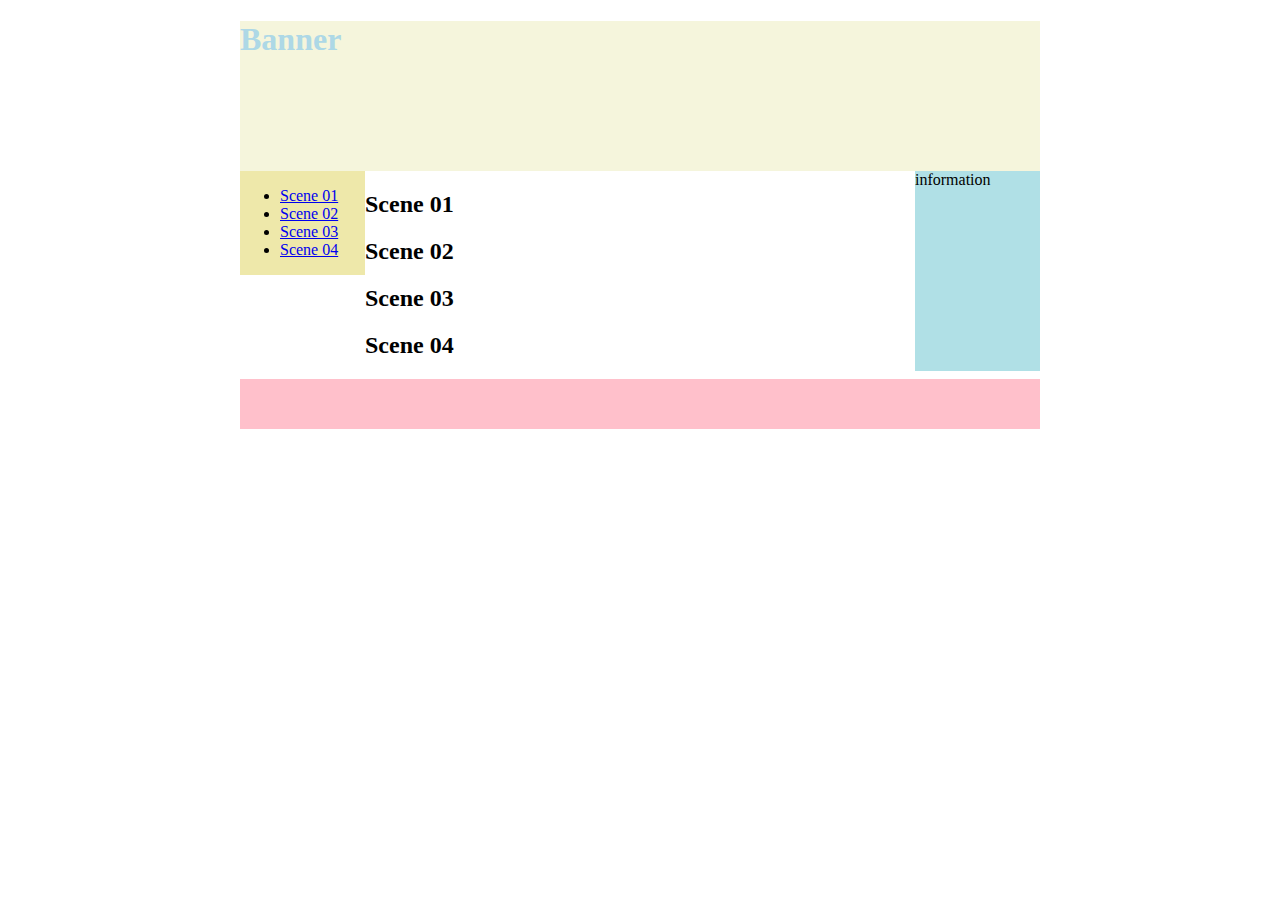
<file: index.html>
<!DOCTYPE html>
<html>
<head>
    <title>your website title</title>
    <link rel="stylesheet" type="text/css" href="CSS/main.css">
</head>

<body>
<div id="wrapper">
    <div id="banner" style="background-color: beige; min-height: 100px;">
        <h1>Banner</h1>
    </div>

    <div id="nav">
        <ul>
            <li><a href="#scene01">Scene 01</a></li>
            <li><a href="#scene02">Scene 02</a></li>
            <li><a href="#scene03">Scene 03</a></li>
            <li><a href="#scene04">Scene 04</a></li>
        </ul>
   </div>

    <div id="content">
        <section id="scene01">
            <h2>Scene 01</h2>
        </section>
        <section id="scene02">
            <h2>Scene 02</h2>
        </section>
        <section id="scene03">
            <h2>Scene 03</h2>
        </section>
        <section id="scene04">
            <h2>Scene 04</h2>
        </section>
    </div>

    <div id="supporting">information</div>
    <div id="footer"></div>
</div>
</body>

</html>
</file>
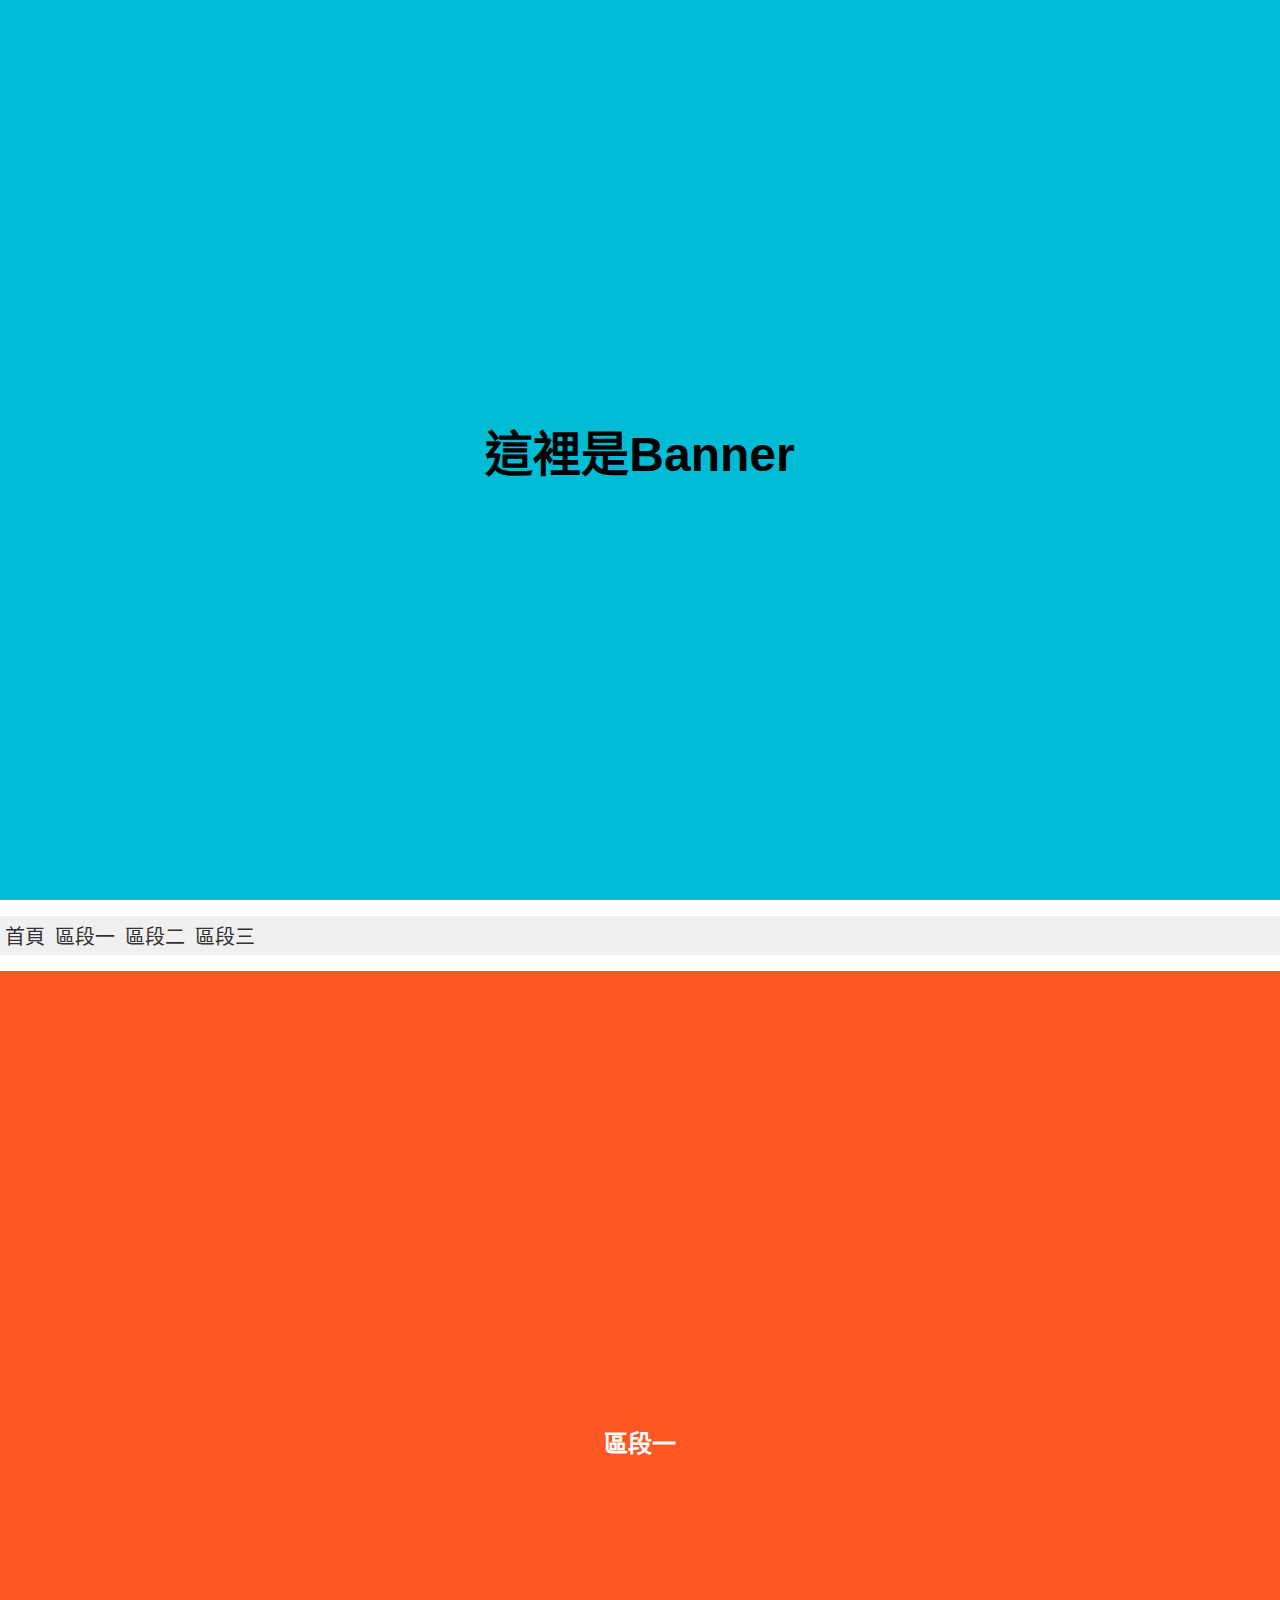
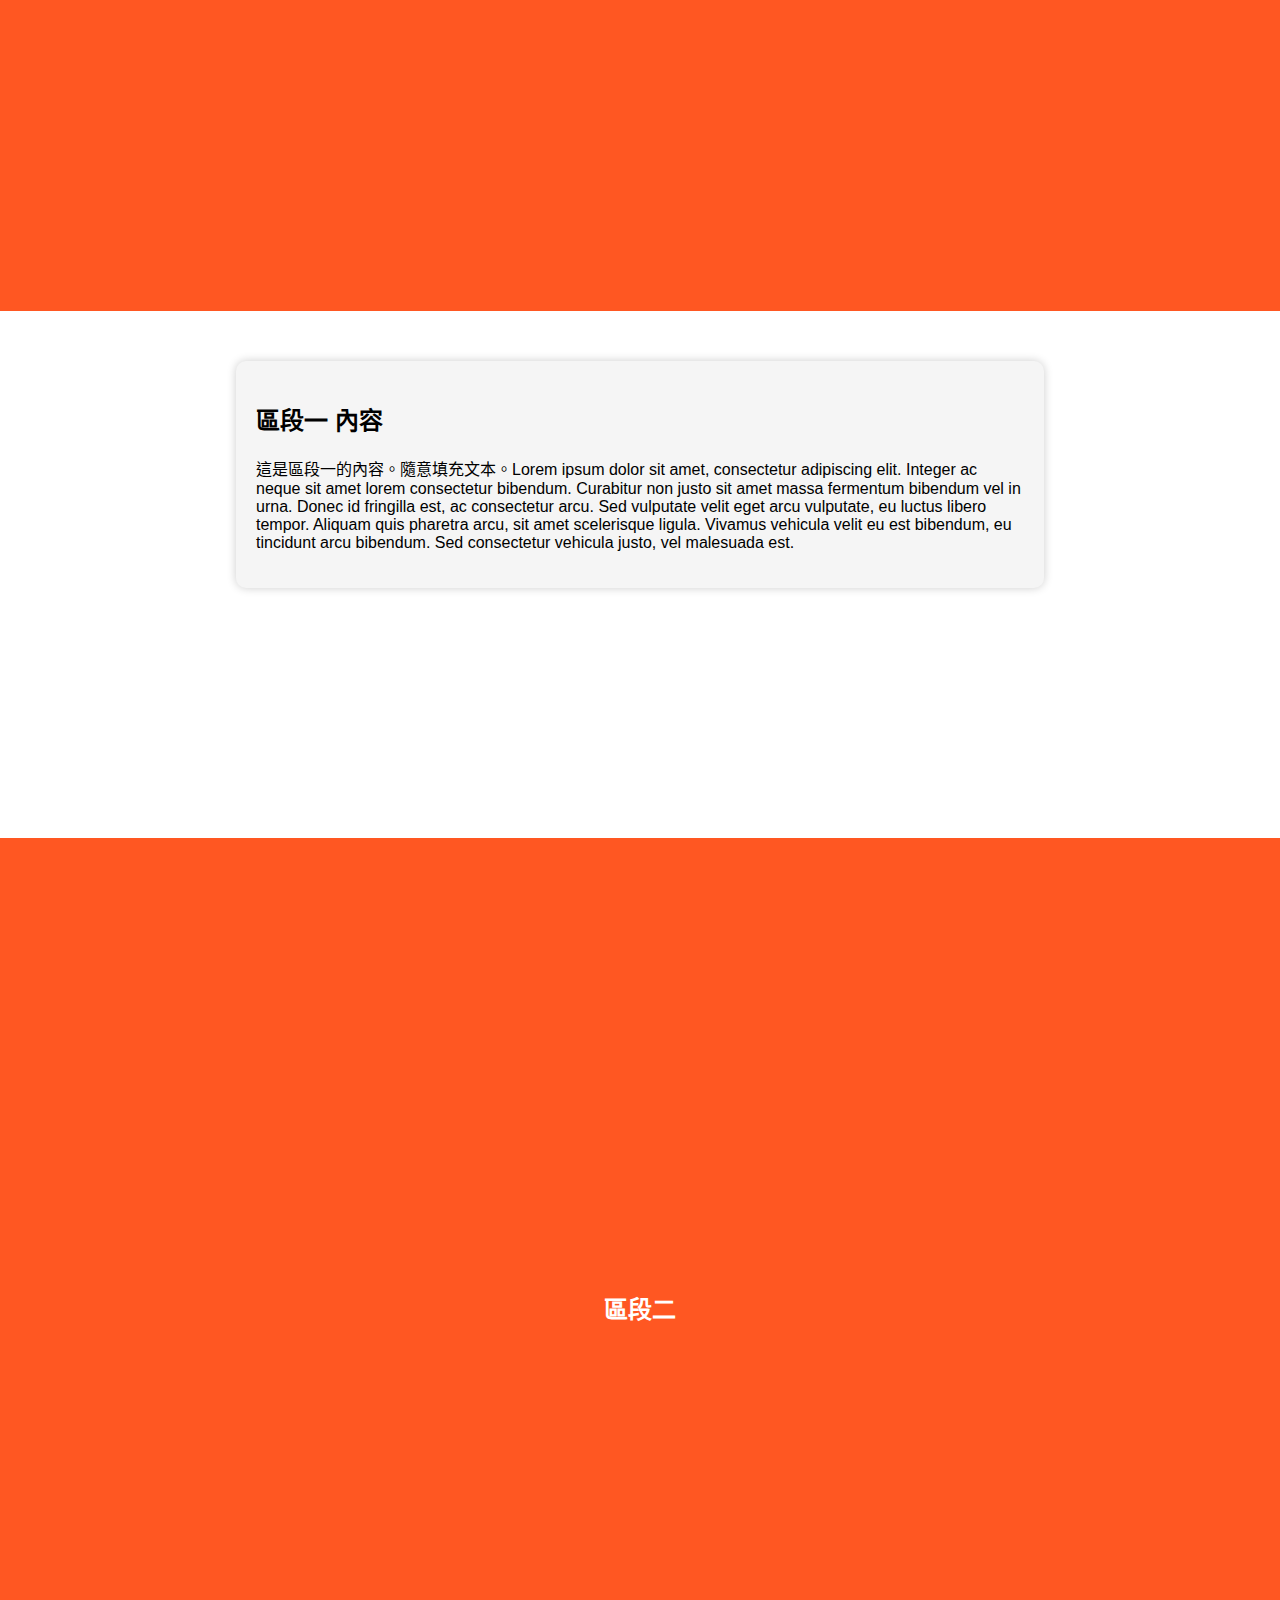
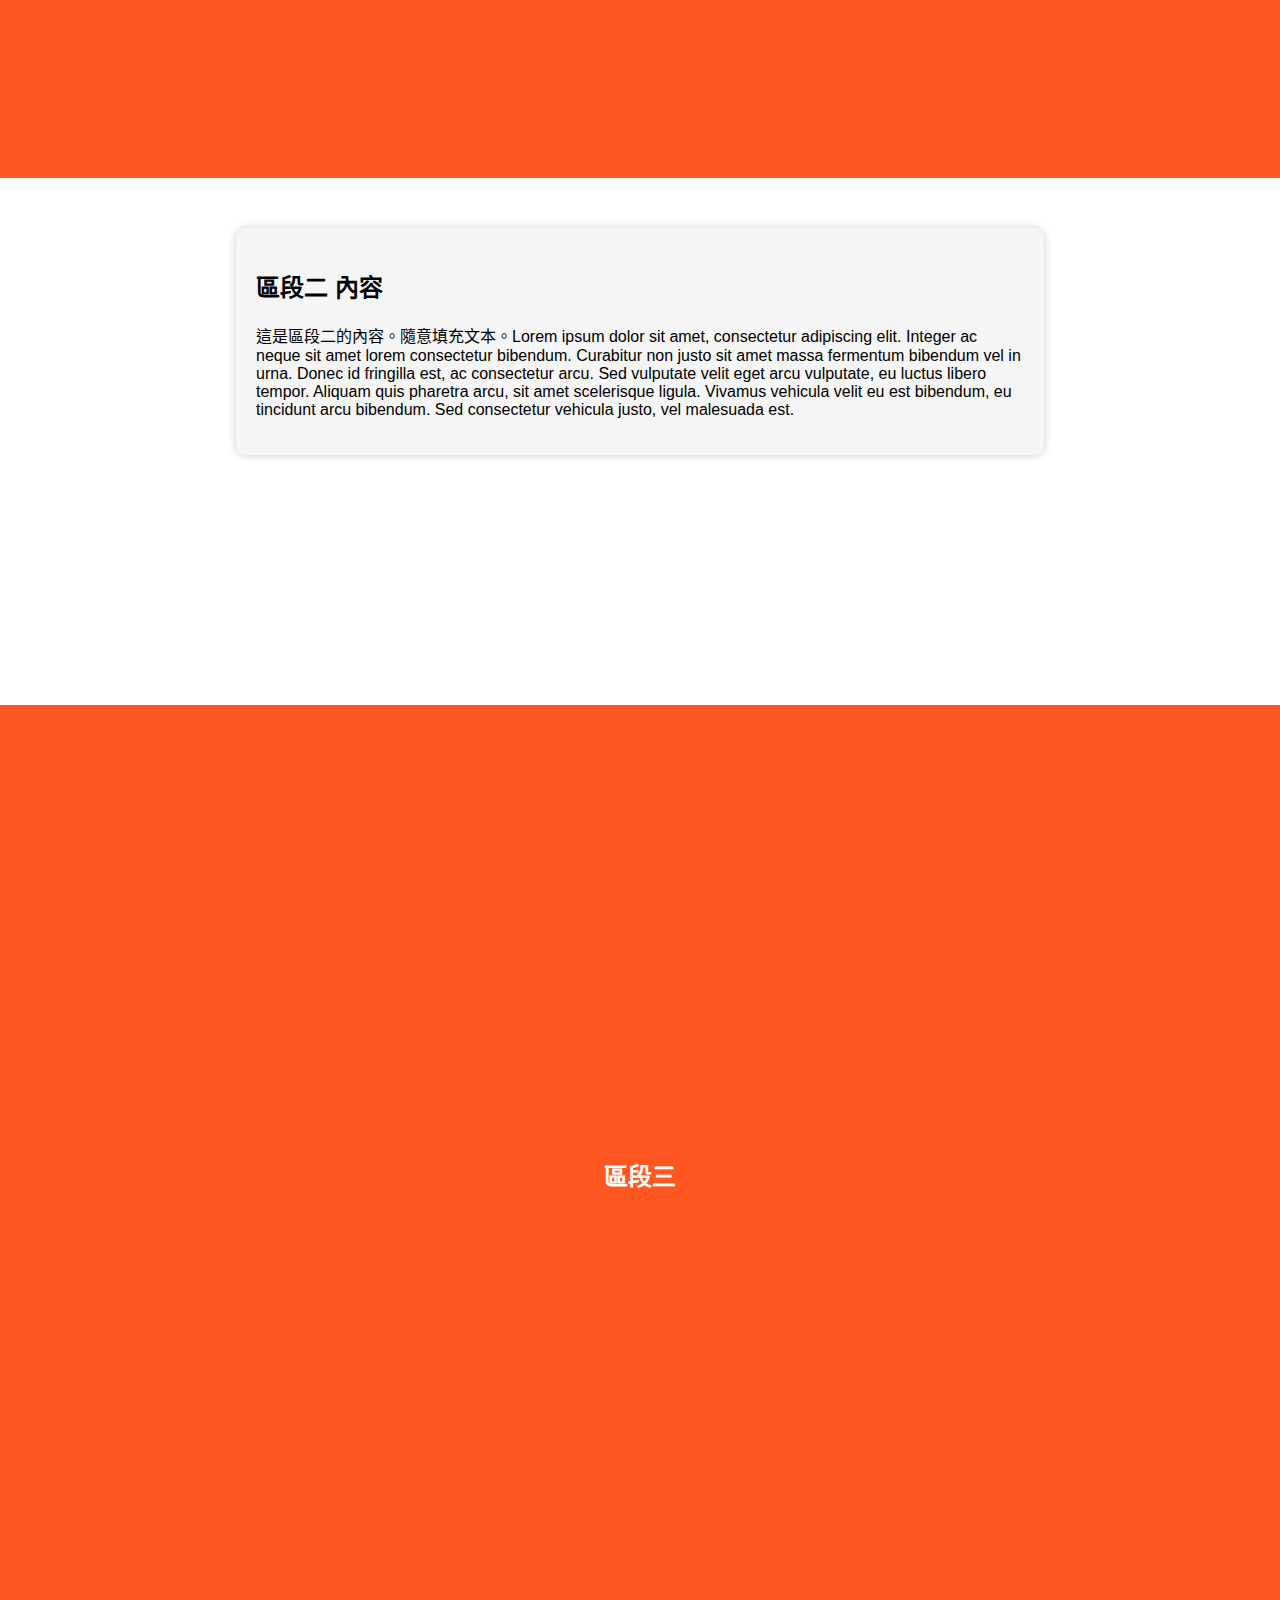
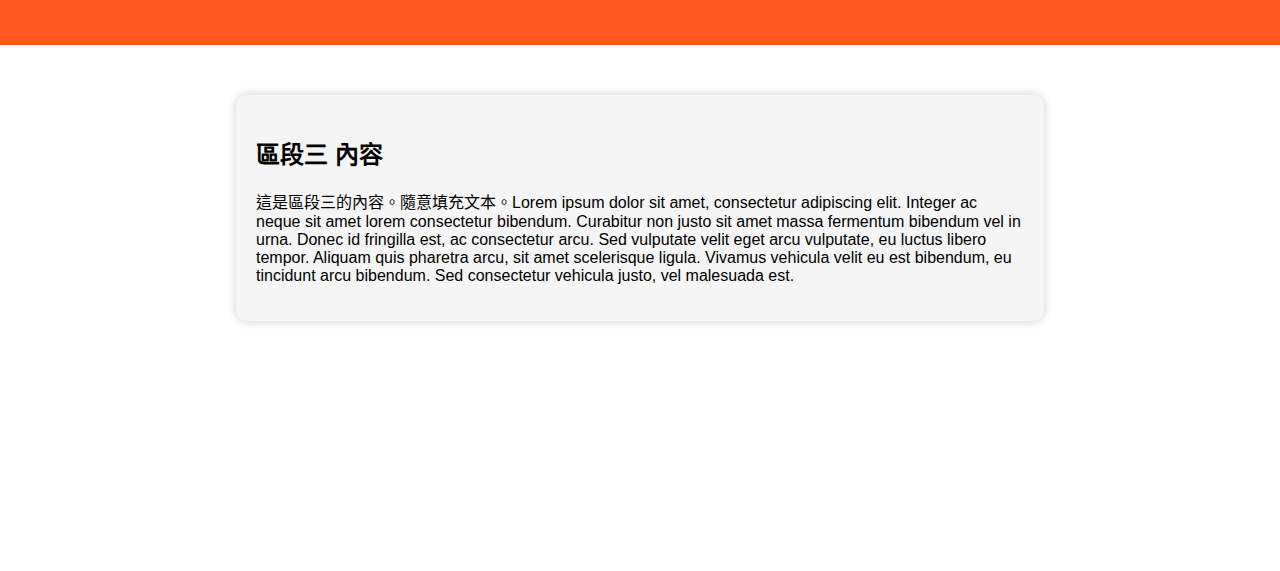
<file: bootstrap and chatgpt.html>
<!DOCTYPE html>
<html lang="zh-TW">
<head>
    <meta charset="UTF-8">
    <meta name="viewport" content="width=device-width, initial-scale=1.0">
    <title>網頁標題</title>
    <style>
        body {
            margin: 0;
            padding: 0;
            font-family: Arial, sans-serif;
        }

        /* 標題樣式 */
        .banner {
            background-color: #00bcd4; /* 水藍色背景 */
            height: 100vh;
            width: 100%;
            display: flex;
            justify-content: center;
            align-items: center;
        }

        .banner h1 {
            color: #000;
            font-weight: bold;
            font-size: 48px;
            text-align: center;
        }

        /* 導航樣式 */
        .navigator {
            background-color: #f0f0f0;
            position: sticky;
            top: 0;
            z-index: 100;
        }

        .navigator ul {
            list-style-type: none;
            padding: 0;
            display: flex;
            justify-content: flex-start; /* 左对齐 */
            align-items: center;
        }

        .navigator li {
            font-size: 16px; /* 字體小一點 */
            margin: 5px; /* 与边框保持距离 */
        }

        .navigator a {
            text-decoration: none;
            color: #333;
            cursor: pointer; /* 添加鼠标指针样式 */
            font-size: 20px; /* 字體較大 */
        }

        .navigator a:hover {
            font-weight: bold;
        }

        /* 區段樣式 */
        .section {
            text-align: center;
            padding: 0;
            margin: 0;
            display: flex;
            flex-direction: column;
            justify-content: center;
            align-items: center;
        }

        .section-banner {
            background-color: #ff5722; /* 橘紅色背景 */
            color: #fff;
            padding: 20px;
            font-size: 48px;
            width: 100%;
            text-align: center;
            height: 100vh; /* 调整 Banner 的高度为屏幕高度 */
            display: flex;
            flex-direction: column;
            justify-content: center;
            align-items: center;
        }

        .section-banner h1 {
            font-size: 48px;
            font-weight: bold;
            text-align: center;
        }

        .section h1 {
            font-size: 24px;
        }

        .section-content {
            background-color: #f5f5f5;
            padding: 20px;
            text-align: left;
            width: 60%;
            border-radius: 10px;
            box-shadow: 0 0 10px rgba(0, 0, 0, 0.2);
            margin-top: 50px; /* 調整與上一個 section 的 banner 之間的留白 */
            margin-bottom: 250px; /* 調整與下一個 section 的 banner 之間的留白 */
        }

        .section-content p {
            color: #000;
        }

        /* 添加區段內容小標題樣式 */
        .section-content h2 {
            font-size: 24px;
            font-weight: bold;
            color: #000;
        }
    </style>
</head>
<body>
    <!-- 標題區域 -->
    <div class="banner" id="banner">
        <h1>這裡是Banner</h1>
    </div>

    <!-- 導航區域 -->
    <div class="navigator">
        <ul>
            <li><a href="#banner">首頁</a></li>
            <li><a href="#section1">區段一</a></li>
            <li><a href="#section2">區段二</a></li>
            <li><a href="#section3">區段三</a></li>
        </ul>
    </div>

    <!-- 區段一 -->
    <section id="section1" class="section">
        <div class="section-banner">
            <h1>區段一</h1>
        </div>
        <div class="section-content">
            <h2>區段一 內容</h2> <!-- 添加小標題 -->
            <p>
                這是區段一的內容。隨意填充文本。Lorem ipsum dolor sit amet, consectetur adipiscing elit.
                Integer ac neque sit amet lorem consectetur bibendum. Curabitur non justo sit amet massa
                fermentum bibendum vel in urna. Donec id fringilla est, ac consectetur arcu. Sed vulputate
                velit eget arcu vulputate, eu luctus libero tempor. Aliquam quis pharetra arcu, sit amet
                scelerisque ligula. Vivamus vehicula velit eu est bibendum, eu tincidunt arcu bibendum.
                Sed consectetur vehicula justo, vel malesuada est.
            </p>
        </div>
    </section>

    <!-- 區段二 -->
    <section id="section2" class="section">
        <div class="section-banner">
            <h1>區段二</h1>
        </div>
        <div class="section-content">
            <h2>區段二 內容</h2> <!-- 添加小標題 -->
            <p>
                這是區段二的內容。隨意填充文本。Lorem ipsum dolor sit amet, consectetur adipiscing elit.
                Integer ac neque sit amet lorem consectetur bibendum. Curabitur non justo sit amet massa
                fermentum bibendum vel in urna. Donec id fringilla est, ac consectetur arcu. Sed vulputate
                velit eget arcu vulputate, eu luctus libero tempor. Aliquam quis pharetra arcu, sit amet
                scelerisque ligula. Vivamus vehicula velit eu est bibendum, eu tincidunt arcu bibendum.
                Sed consectetur vehicula justo, vel malesuada est.
            </p>
        </div>
    </section>

    <!-- 區段三 -->
    <section id="section3" class="section">
        <div class="section-banner">
            <h1>區段三</h1>
        </div>
        <div class="section-content">
            <h2>區段三 內容</h2> <!-- 添加小標題 -->
            <p>
                這是區段三的內容。隨意填充文本。Lorem ipsum dolor sit amet, consectetur adipiscing elit.
                Integer ac neque sit amet lorem consectetur bibendum. Curabitur non justo sit amet massa
                fermentum bibendum vel in urna. Donec id fringilla est, ac consectetur arcu. Sed vulputate
                velit eget arcu vulputate, eu luctus libero tempor. Aliquam quis pharetra arcu, sit amet
                scelerisque ligula. Vivamus vehicula velit eu est bibendum, eu tincidunt arcu bibendum.
                Sed consectetur vehicula justo, vel malesuada est.
            </p>
        </div>
    </section>

    <script>
        // 添加平滑滚动的JavaScript
        document.querySelectorAll('a[href^="#"]').forEach(anchor => {
            anchor.addEventListener('click', function(e) {
                e.preventDefault();

                const targetId = this.getAttribute('href').substring(1);
                const targetElement = document.getElementById(targetId);

                window.scrollTo({
                    top: targetElement.offsetTop,
                    behavior: 'smooth',
                    // 调整平滑滚动的速度
                    duration: 1000
                });
            });
        });
    </script>
</body>
</html>
</file>
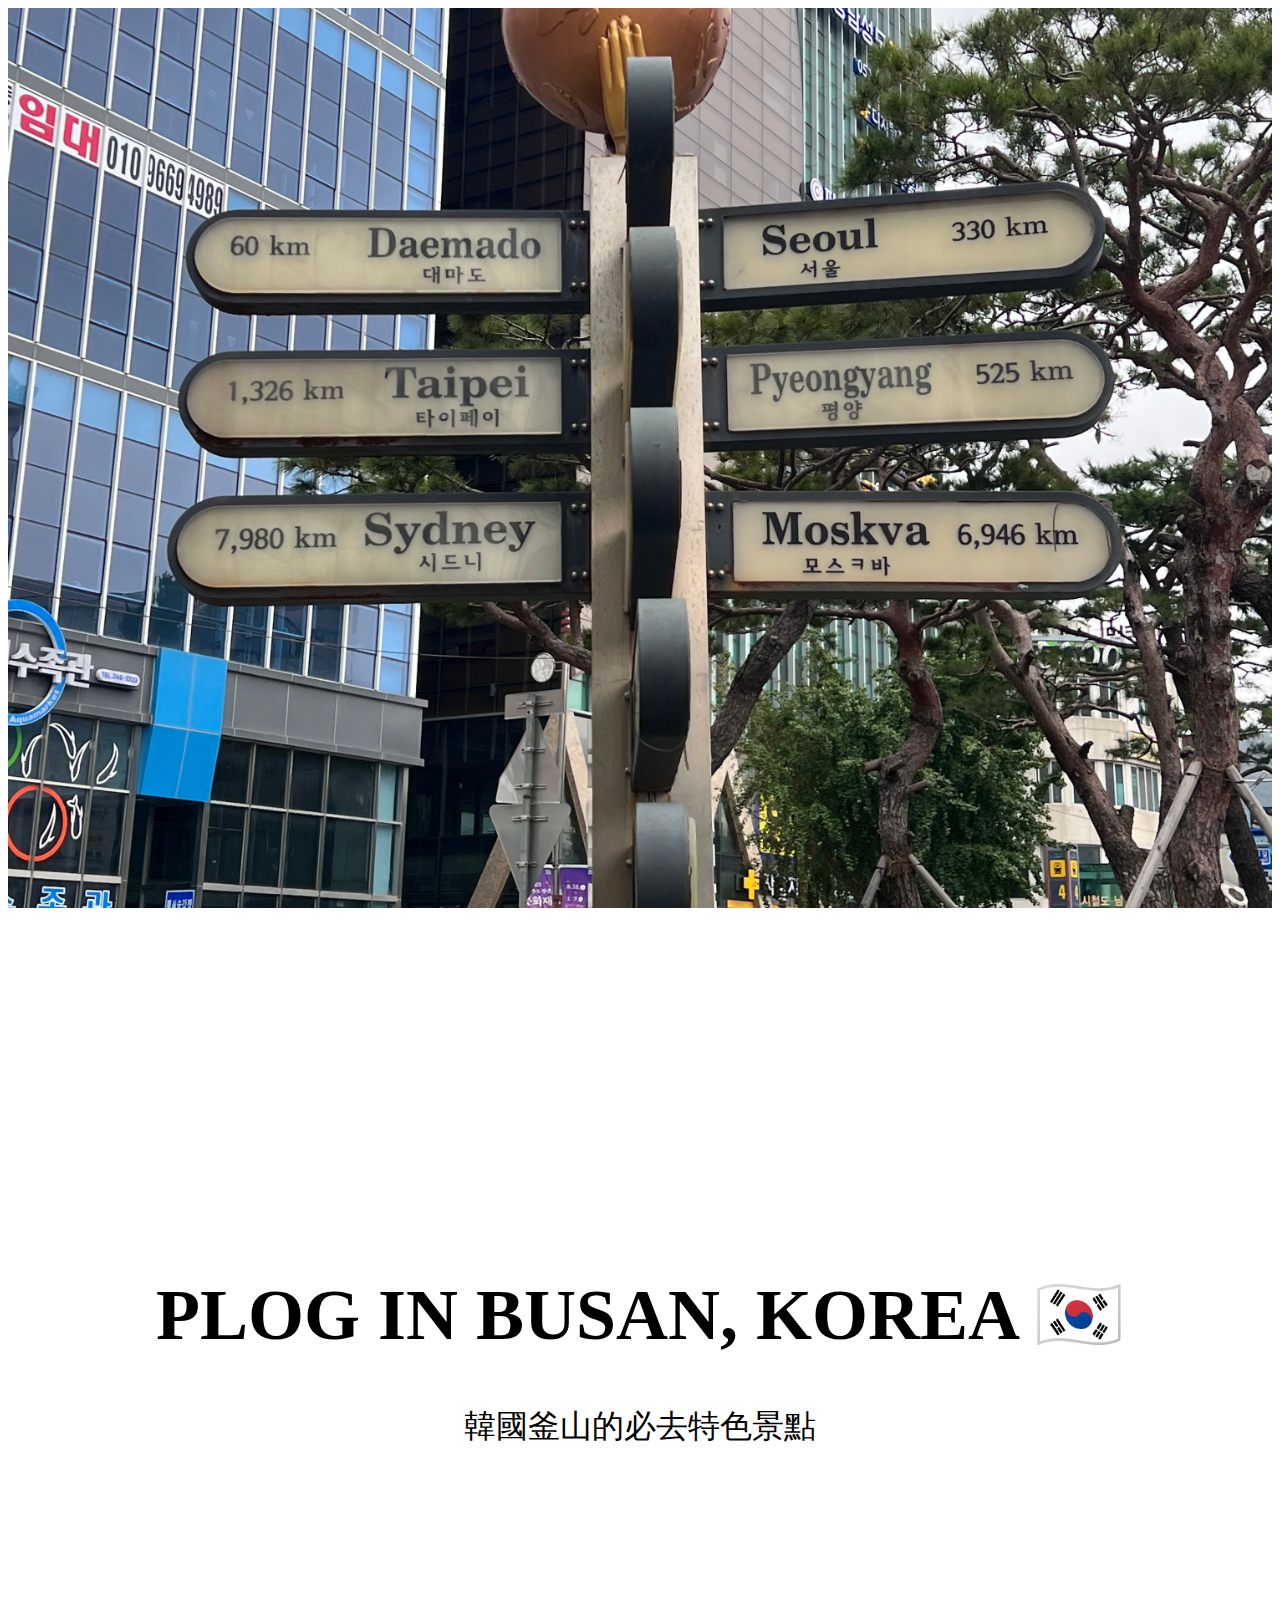
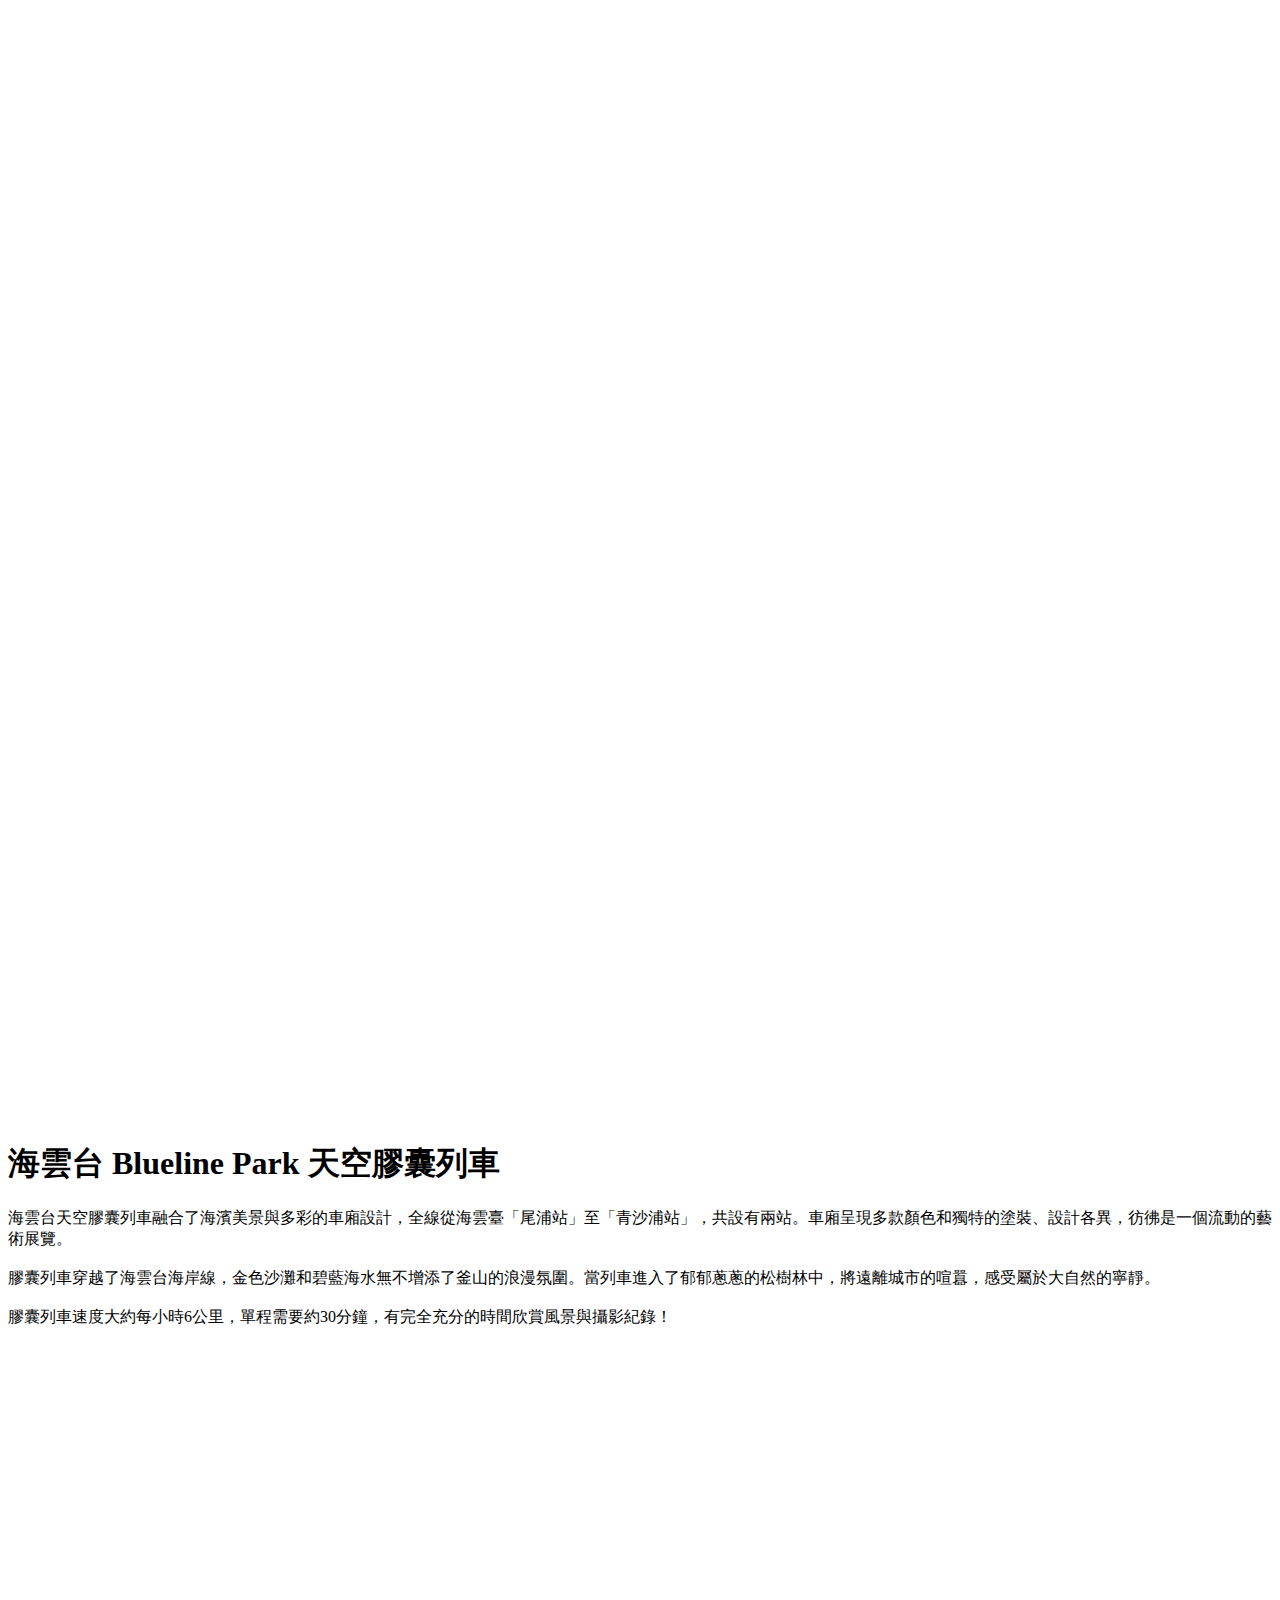
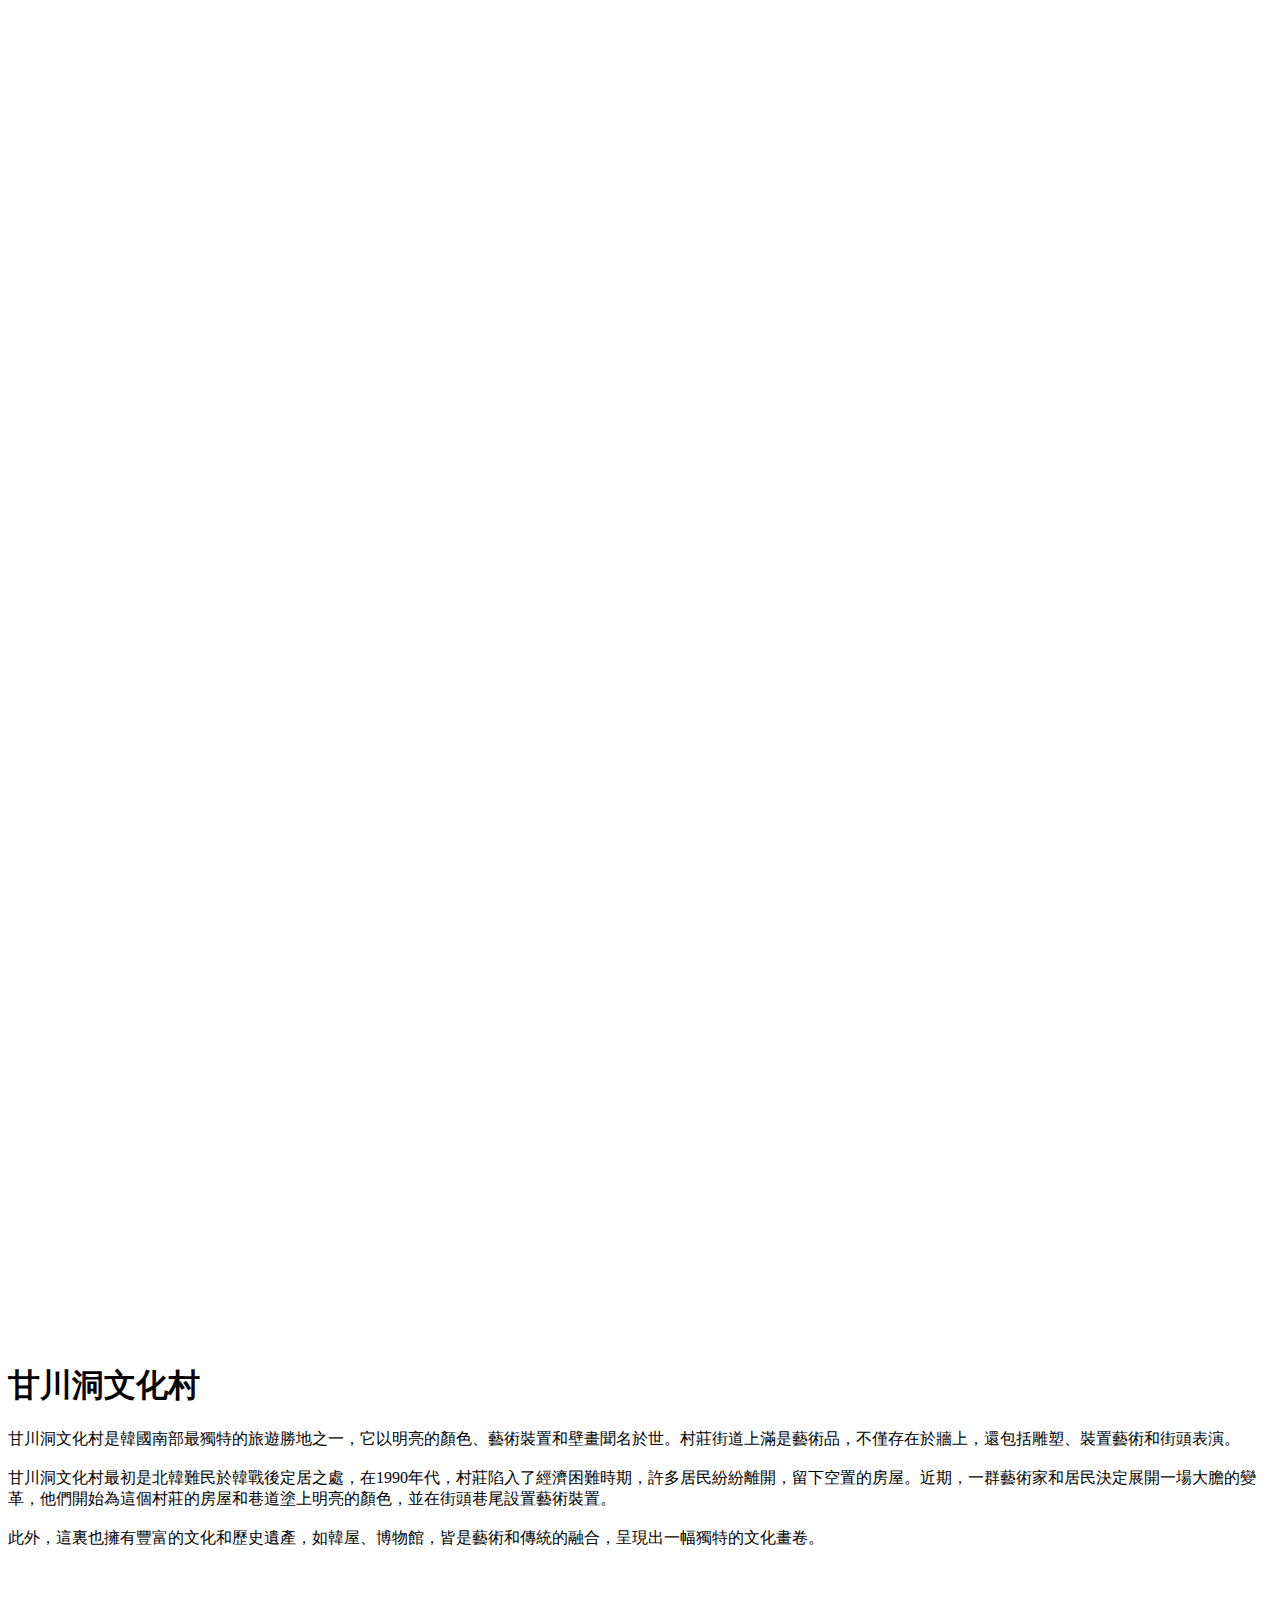
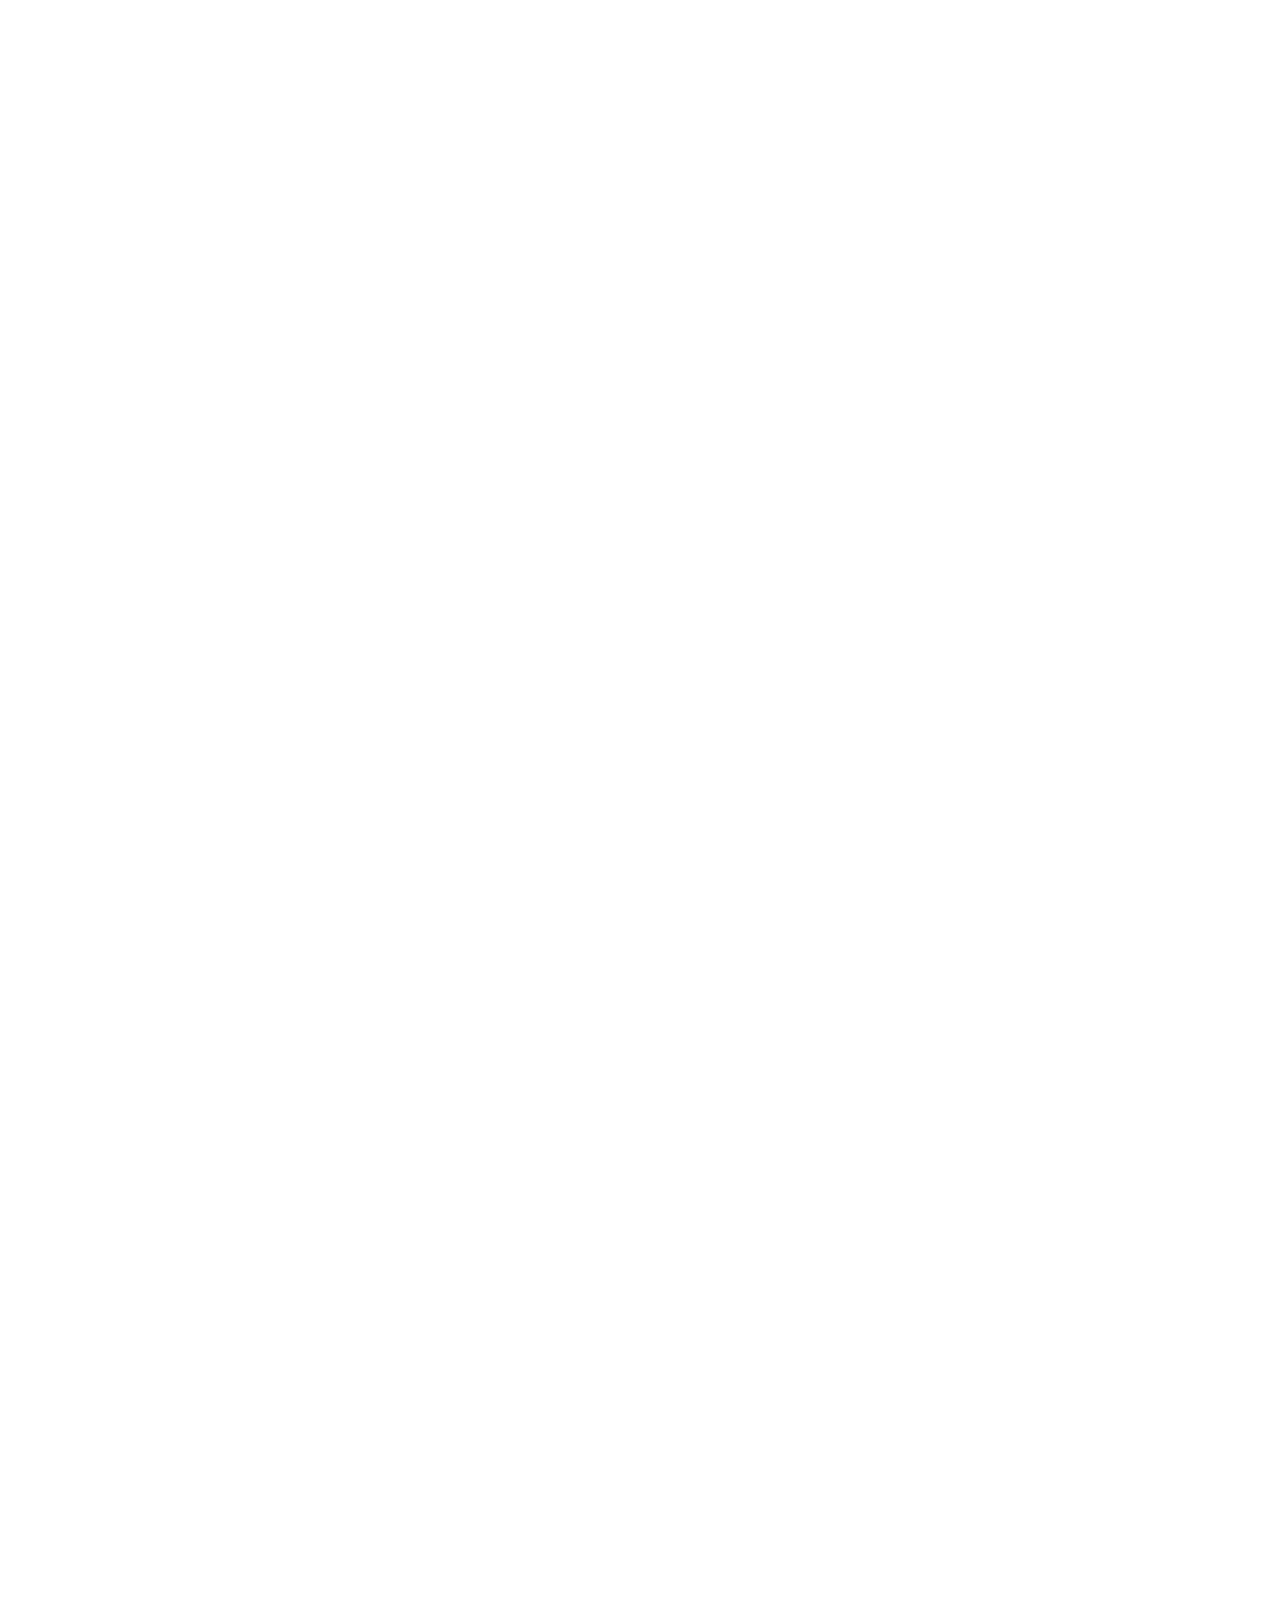
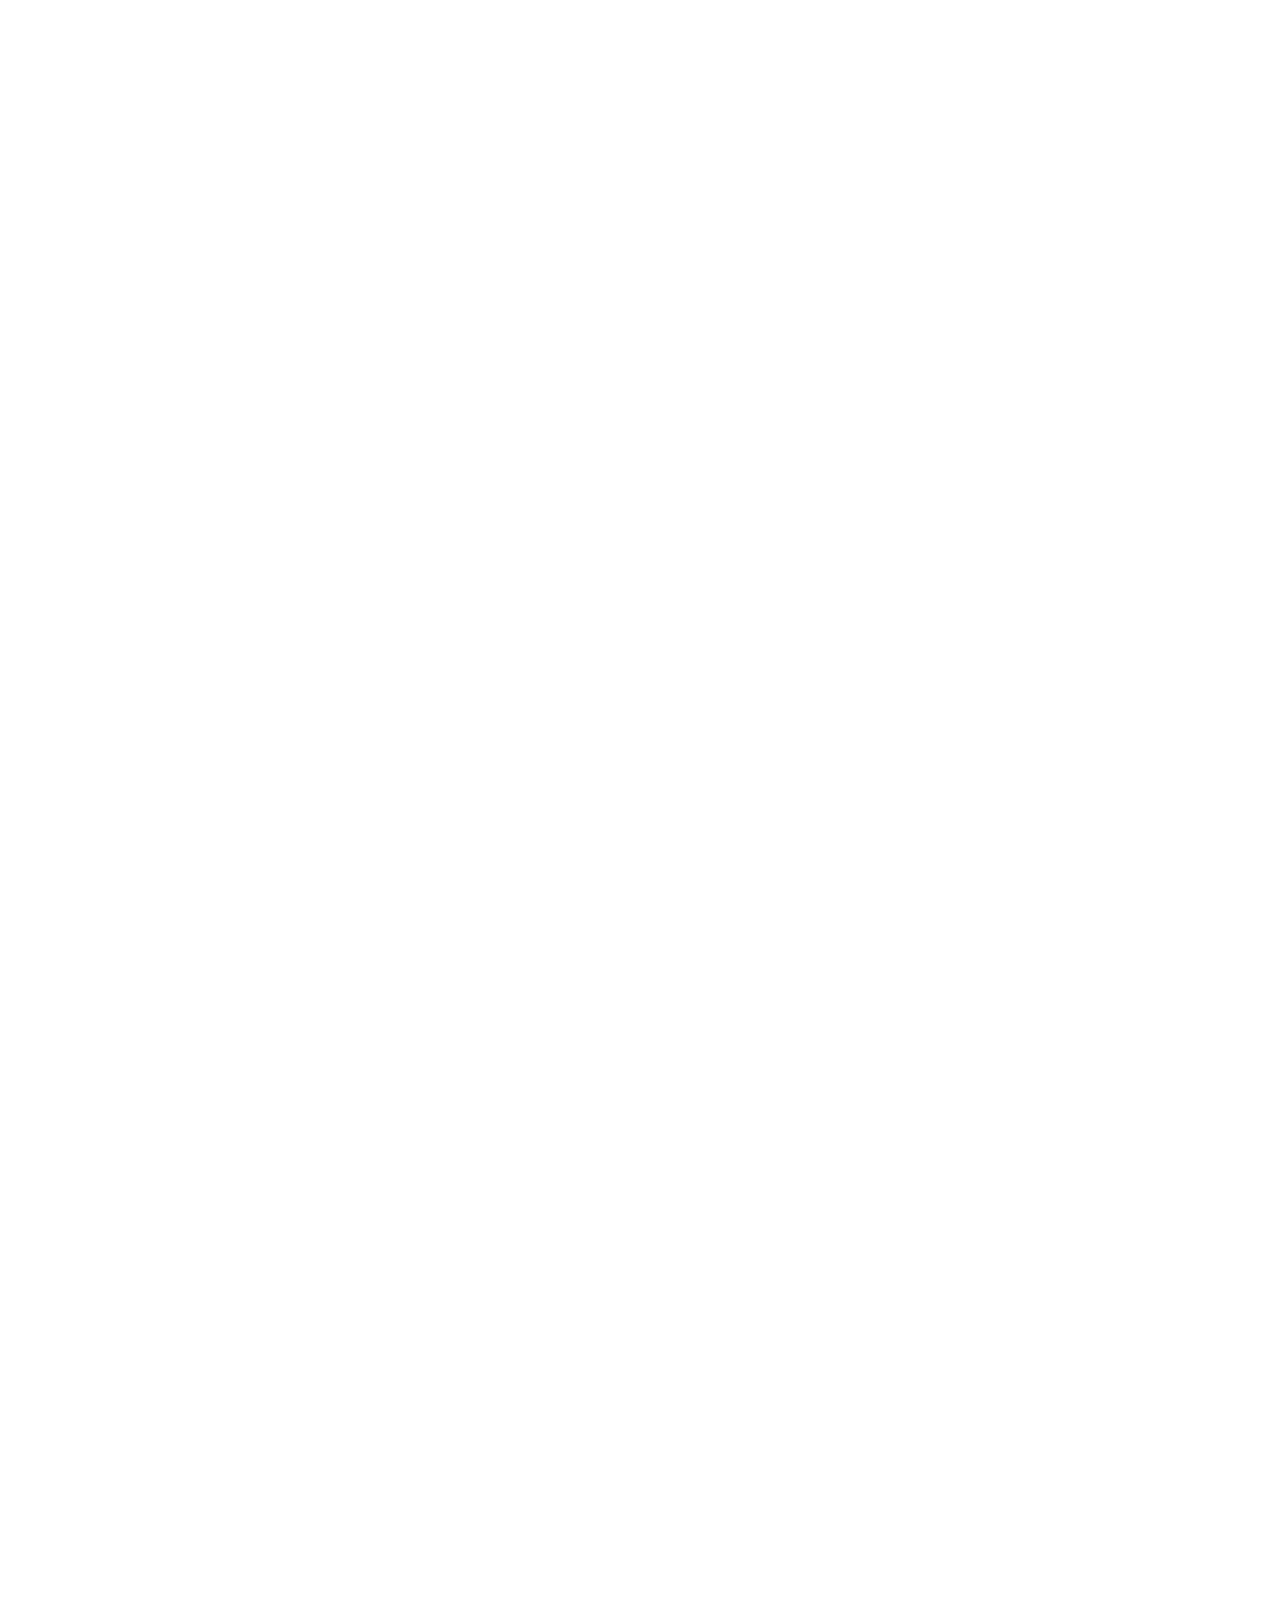
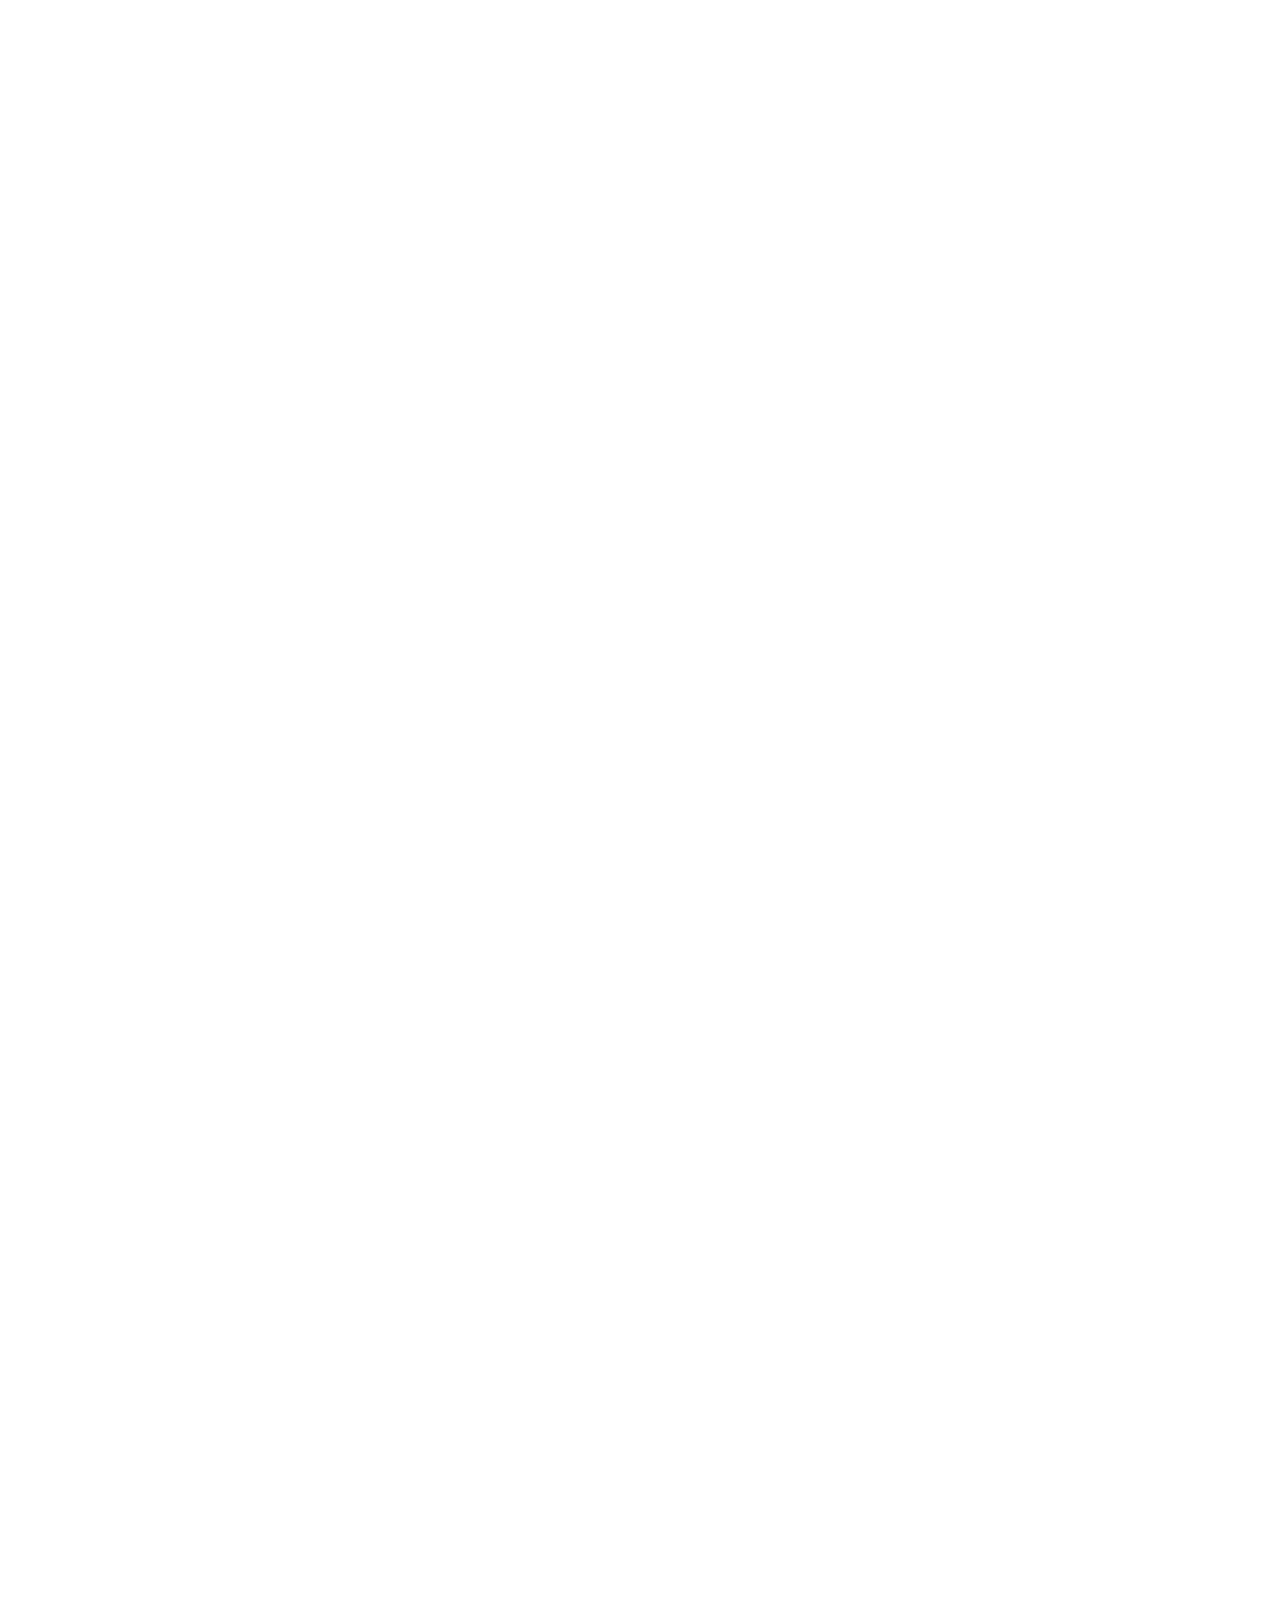
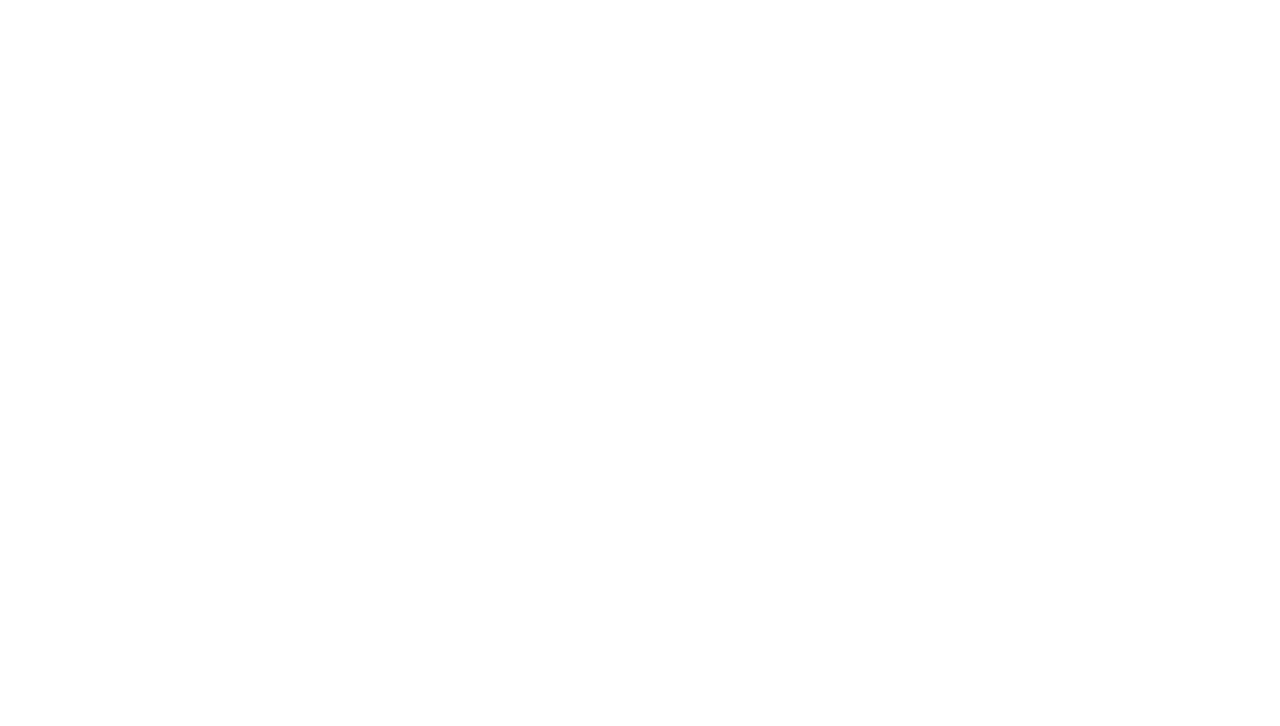
<file: PLOG IN BUSAN, KOREA.html>
<!doctype html>
<html lang="en">
    <head>
        <!-- Required meta tags -->
        <meta charset="utf-8">
        <meta name="viewport" content="width=device-width, initial-scale=1, shrink-to-fit=no">
        <!-- Bootstrap CSS -->
        <link rel="stylesheet" href="https://cdn.jsdelivr.net/npm/bootstrap@4.5.3/dist/css/bootstrap.min.css" integrity="sha384-TX8t27EcRE3e/ihU7zmQxVncDAy5uIKz4rEkgIXeMed4M0jlfIDPvg6uqKI2xXr2" crossorigin="anonymous">
        <title>PLOG IN BUSAN, KOREA</title>
        <style>
            #head {
	        background-image: url("https://sharon0502.github.io/assets/hw3/IMG_6120.jpg");
            background-position: center;
            background-repeat: no-repeat;
            background-size: cover;
            }
            .container{
            color:black;
            height: 800 vh;
            width: 100%;
            margin-bottom: 0px;
            text-align: center;
            }
            #section1 {
	        background-image: url("https://sharon0502.github.io/assets/hw3/IMG_6168.JPG");
            background-attachment: fixed;
            background-position: center;
            background-repeat: no-repeat;
            background-size: cover;
            }
            #section2 {
	        background-image: url("https://sharon0502.github.io/assets/hw3/IMG_5735.jpg");
            background-attachment: fixed;
            background-position: center;
            background-repeat: no-repeat;
            background-size: cover;
            }
            #section3a {
	        background-image: url("https://sharon0502.github.io/assets/hw3/B26E49D4-04CE-4778-833A-A144908BE1D0.jpg");
            background-attachment: fixed;
            min-height: 200vh;
            background-position: center;
            background-repeat: no-repeat;
            background-size: cover;
            filter: grayscale(70%);
            }            
            #section3a2 {
	        background-image: url("https://sharon0502.github.io/assets/hw3/B26E49D4-04CE-4778-833A-A144908BE1D0.jpg");
            background-attachment: fixed;
            min-height: 100vh;
            background-position: center;
            background-repeat: no-repeat;
            background-size: cover;
            }
            h2 {
            color:white;
            height: 800 vh;
            width: 100%;
            margin-bottom: 0px;
            text-align: center;
            padding-top: 70%;
            font-size: 280%;
            }
        </style>
    </head>

    <body>
        <div class="container-fluid" style="height:200vh">
            <div id="head" class="sticky-top" style="height:100vh;z-index:-1"></div>
            <div style="background-color:rgba(255,255,255,0.65);height:100vh">
                <div class="container" style="padding-top: 25%">
                    <h1 style="font-size: 450%;">PLOG  IN  BUSAN,  KOREA 🇰🇷</h1>
                    <p style="font-size: 200%;">韓國釜山的必去特色景點</p>
                </div>
            </div>
        </div>

        <div class="container-fluid" style="height:200vh">
            <div id="section1" class="sticky-top" style="height:100vh;z-index:-1"></div>
            <div class="row">
                <div class="col-6"></div>
                <div class="col-4" style="background-color:rgba(255,255,255,0.5);height:55vh;padding-top: 1%">
                    <h1>海雲台 Blueline Park 天空膠囊列車</h1>
                    <p>海雲台天空膠囊列車融合了海濱美景與多彩的車廂設計，全線從海雲臺「尾浦站」至「青沙浦站」，共設有兩站。車廂呈現多款顏色和獨特的塗裝、設計各異，彷彿是一個流動的藝術展覽。
                        <br>
                        <br>膠囊列車穿越了海雲台海岸線，金色沙灘和碧藍海水無不增添了釜山的浪漫氛圍。當列車進入了郁郁蔥蔥的松樹林中，將遠離城市的喧囂，感受屬於大自然的寧靜。
                        <br>
                        <br>膠囊列車速度大約每小時6公里，單程需要約30分鐘，有完全充分的時間欣賞風景與攝影紀錄！
                    </p>
                </div>
                <div class="col-2"></div>
            </div>
        </div>

        <div class="container-fluid" style="height:200vh">
            <div id="section2" class="sticky-top" style="height:100vh;z-index:-1"></div>
            <div class="row">
                <div class="col-1"></div>
                <div class="col-5" style="background-color:rgba(255,255,255,0.7);height:55vh;padding-top: 2.7%;">
                    <h1>甘川洞文化村</h1>
                    <p>甘川洞文化村是韓國南部最獨特的旅遊勝地之一，它以明亮的顏色、藝術裝置和壁畫聞名於世。村莊街道上滿是藝術品，不僅存在於牆上，還包括雕塑、裝置藝術和街頭表演。
                        <br>
                        <br>甘川洞文化村最初是北韓難民於韓戰後定居之處，在1990年代，村莊陷入了經濟困難時期，許多居民紛紛離開，留下空置的房屋。近期，一群藝術家和居民決定展開一場大膽的變革，他們開始為這個村莊的房屋和巷道塗上明亮的顏色，並在街頭巷尾設置藝術裝置。
                        <br>
                        <br>此外，這裏也擁有豐富的文化和歷史遺產，如韓屋、博物館，皆是藝術和傳統的融合，呈現出一幅獨特的文化畫卷。
                    </p>
                </div>
                <div class="col-6"></div>
            </div>
        </div>

        <div class="container-fluid" style="height:300vh; width: 100%;">
            <div id="section3a" style="width: 100%;"></div>
            <div class="row">
                <div id="section3a2" class="col-4">
                    <h2>西面站銅盤烤肉<br>맛찬들 왕소금구이</h2>
                </div>
                <div id="section3a2" class="col-4">
                    <h2>廣安螃蟹石鍋拌飯<br>Handasot</h2>
                </div>
                <div id="section3a2" class="col-4">
                    <h2>南浦血腸豬肉湯飯<br>밀양순대돼지국밥</h2>
                </div>
            </div>
        </div>

    </body>
</html>
</file>
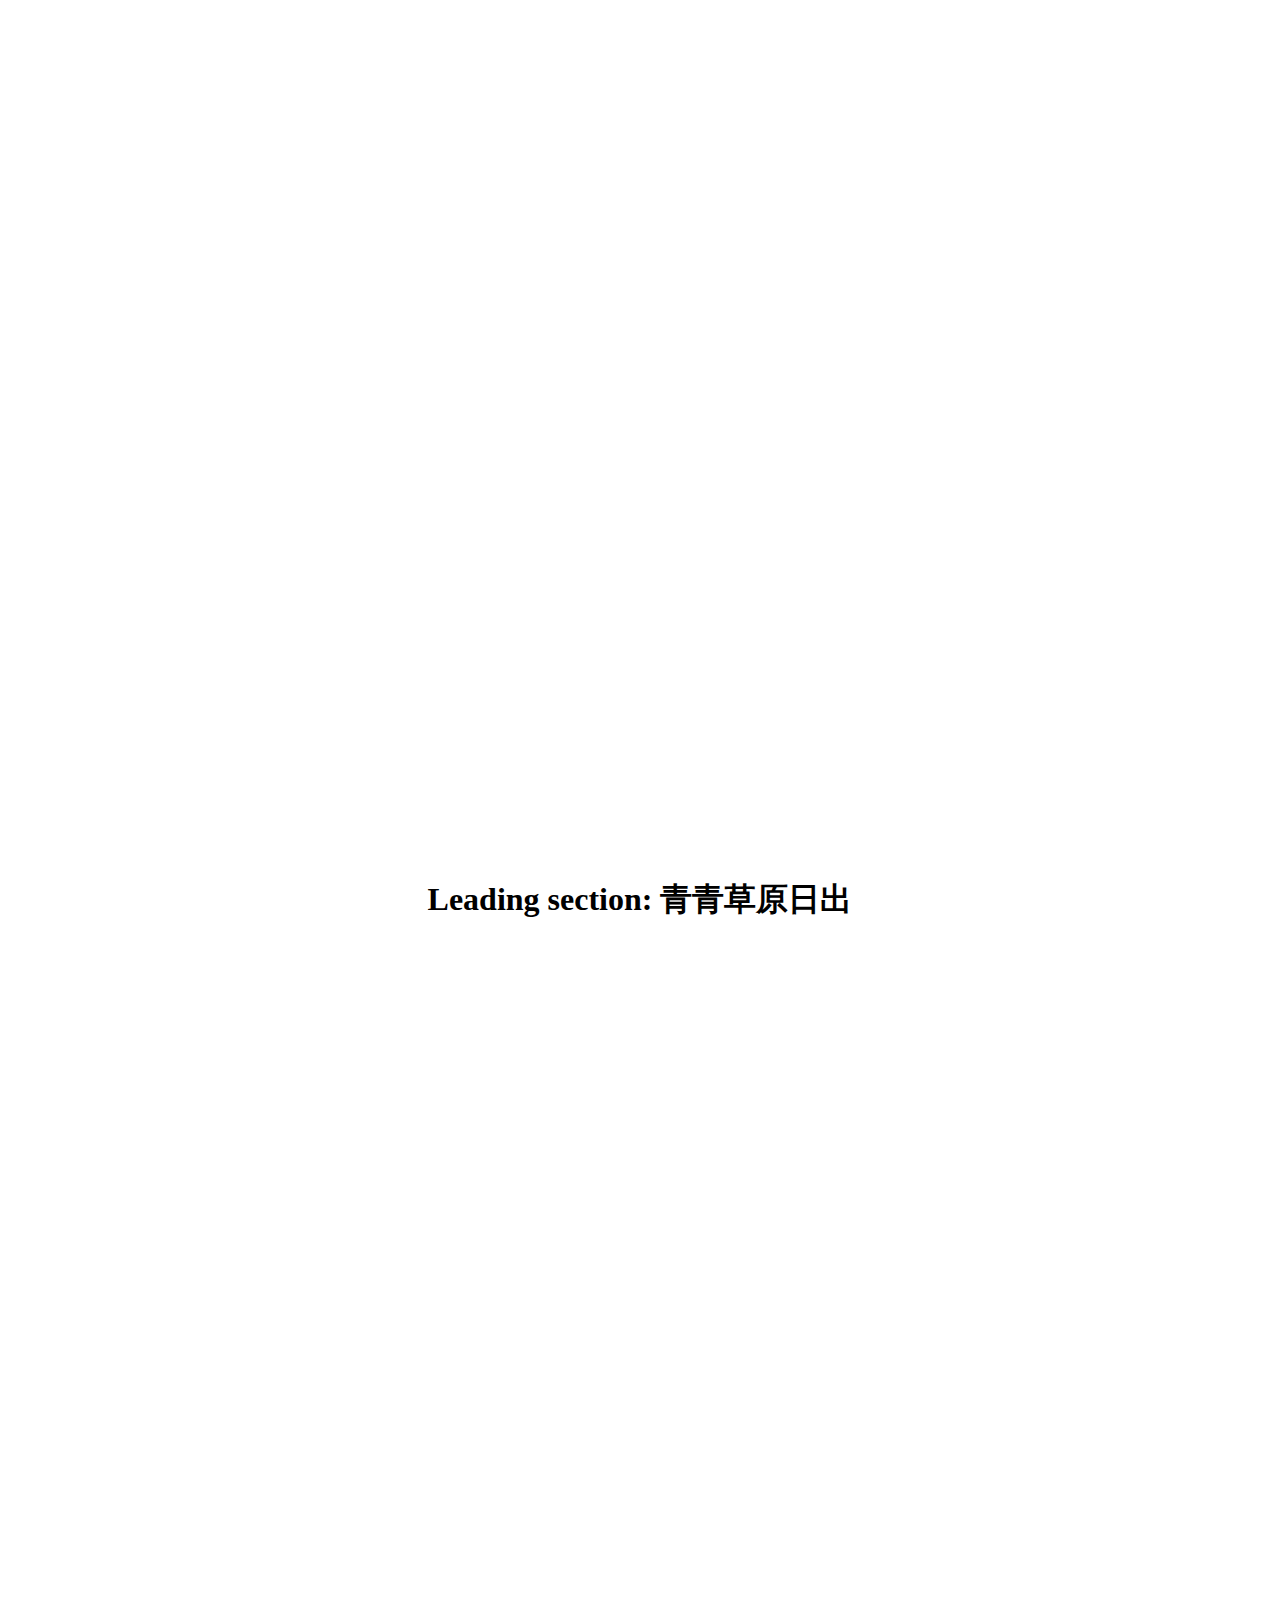
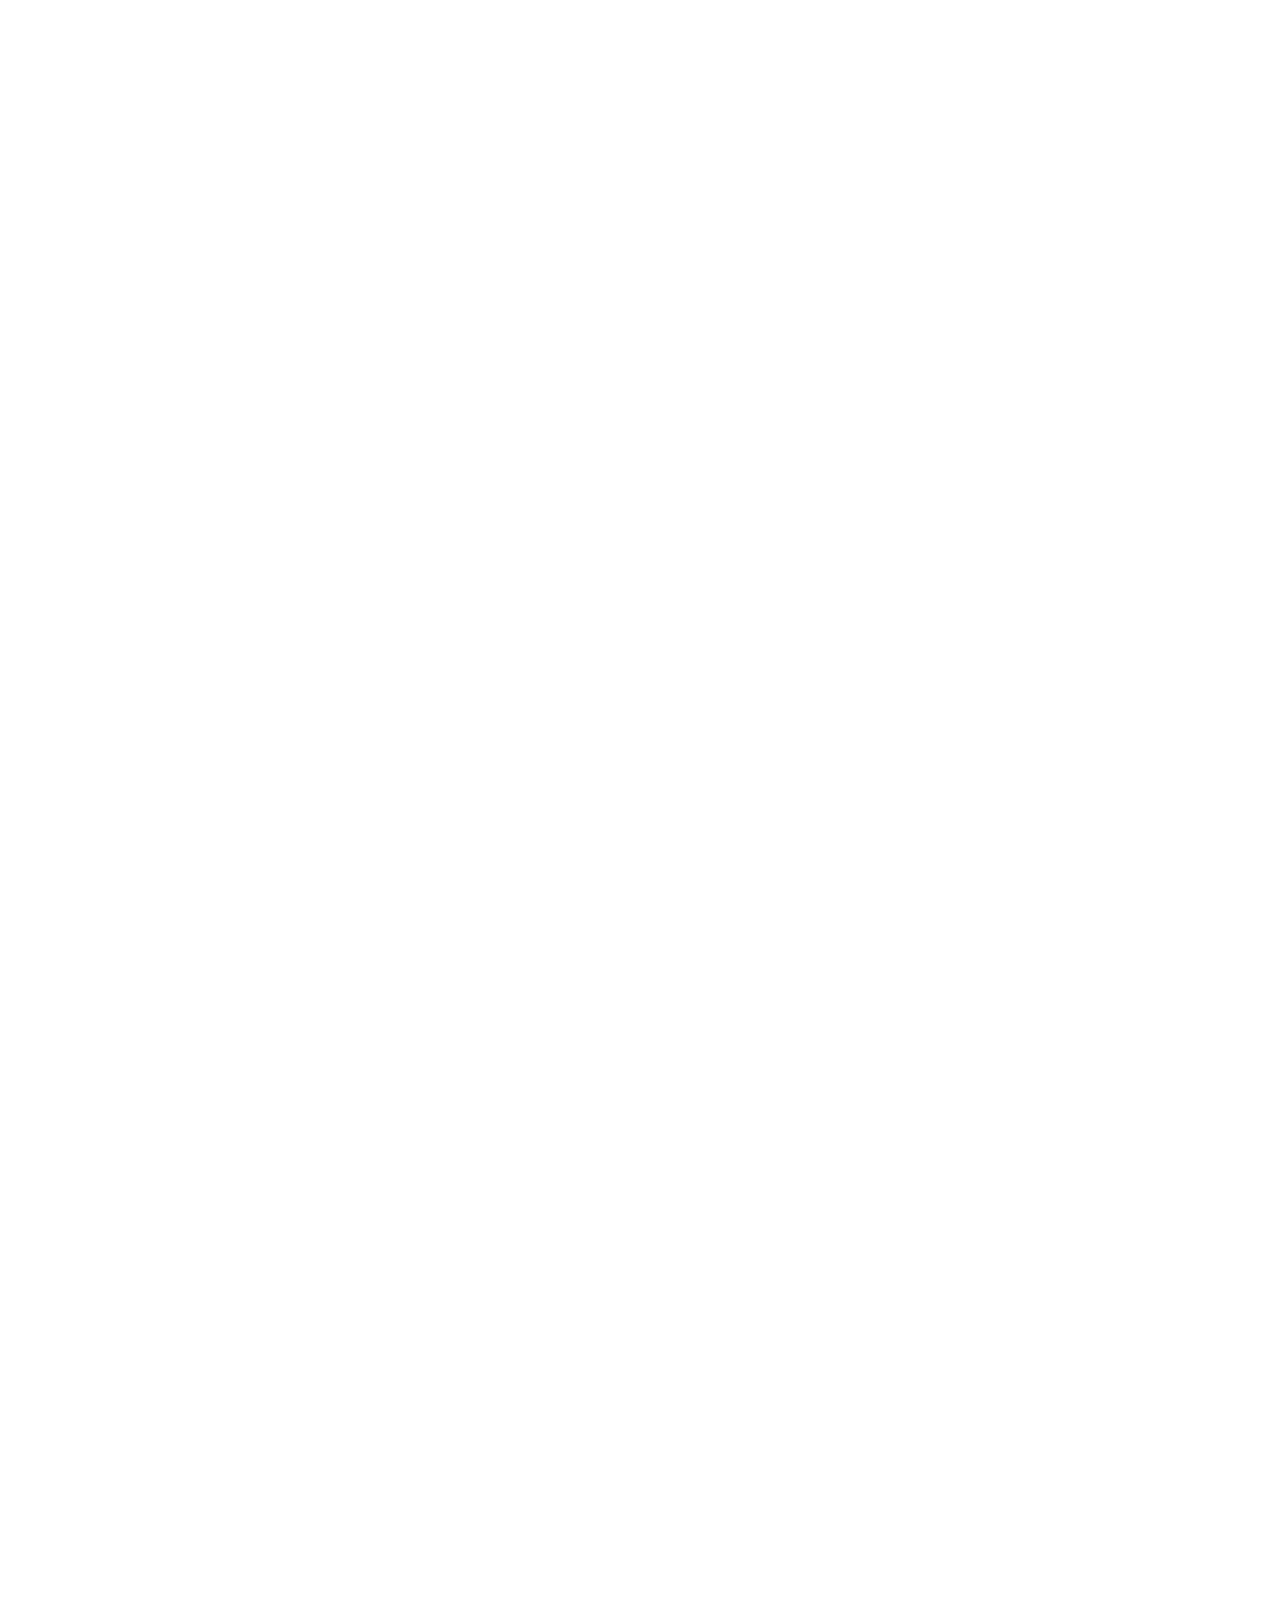
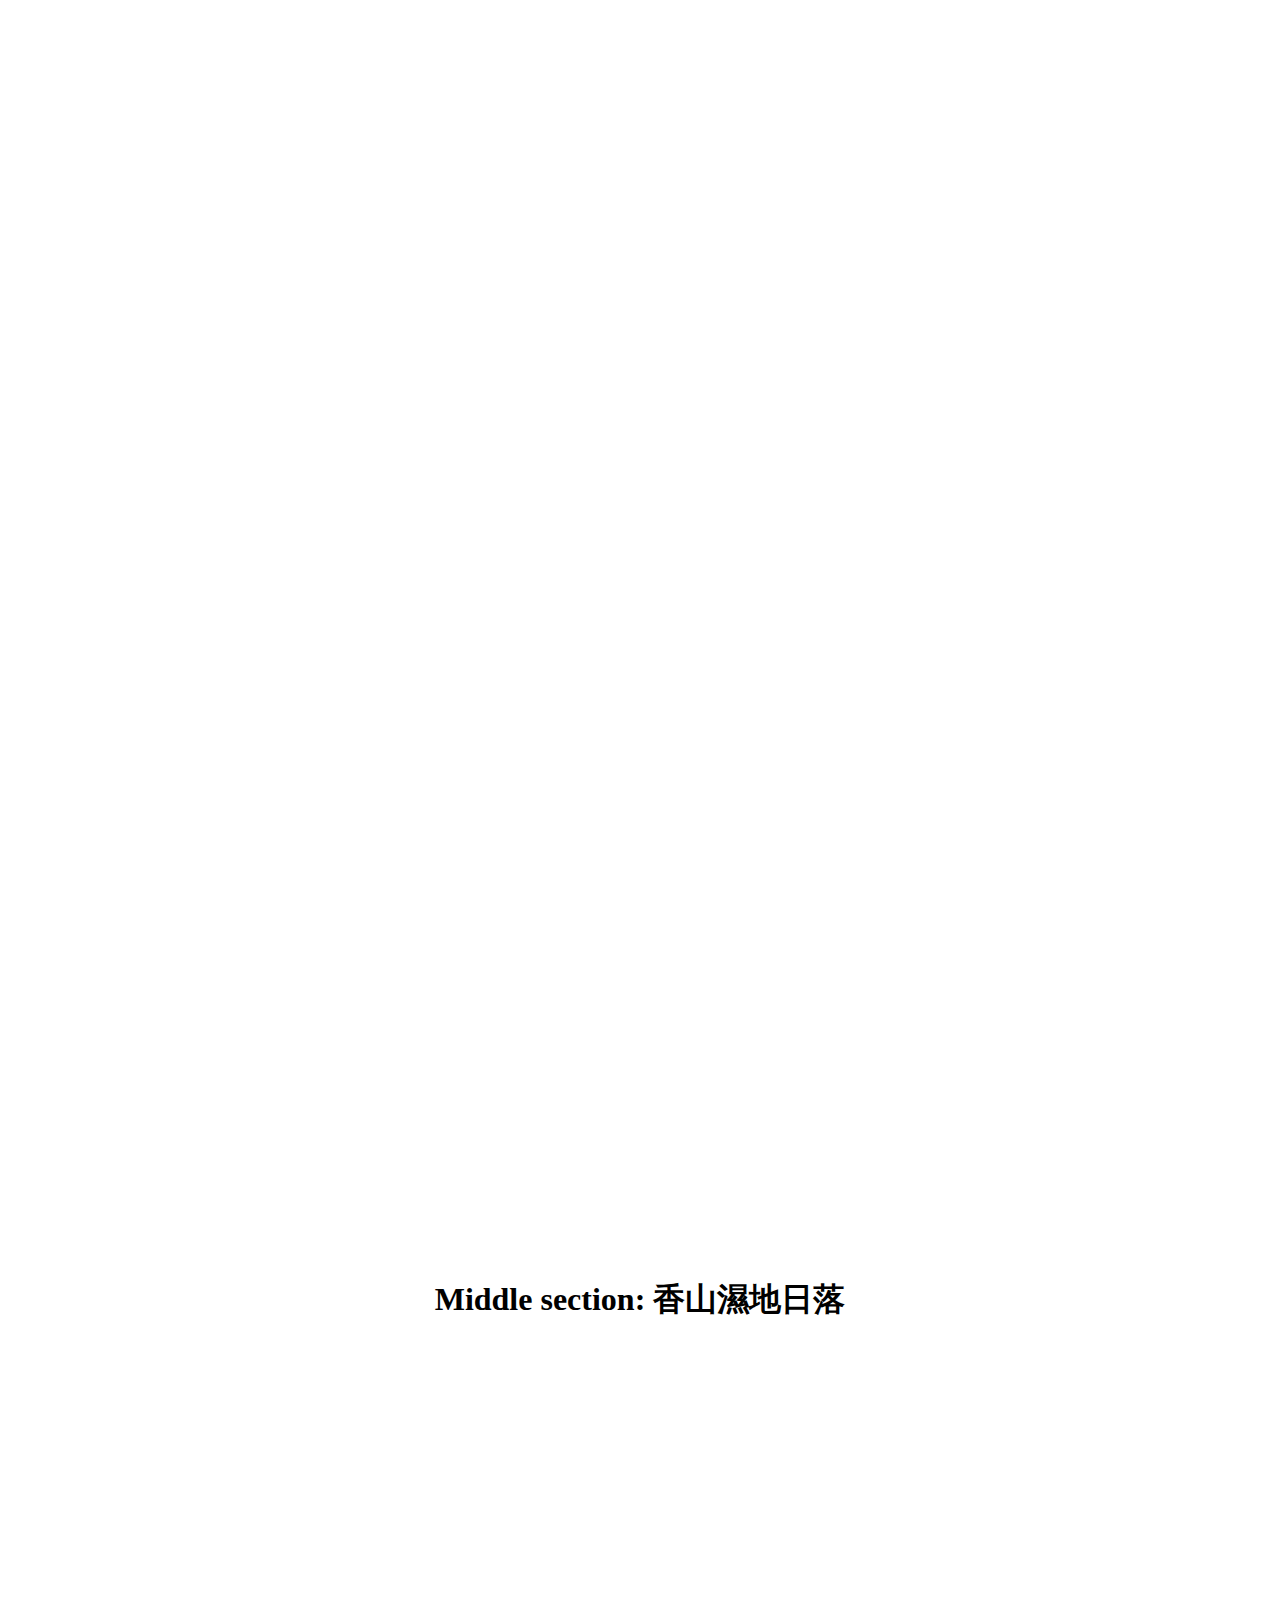
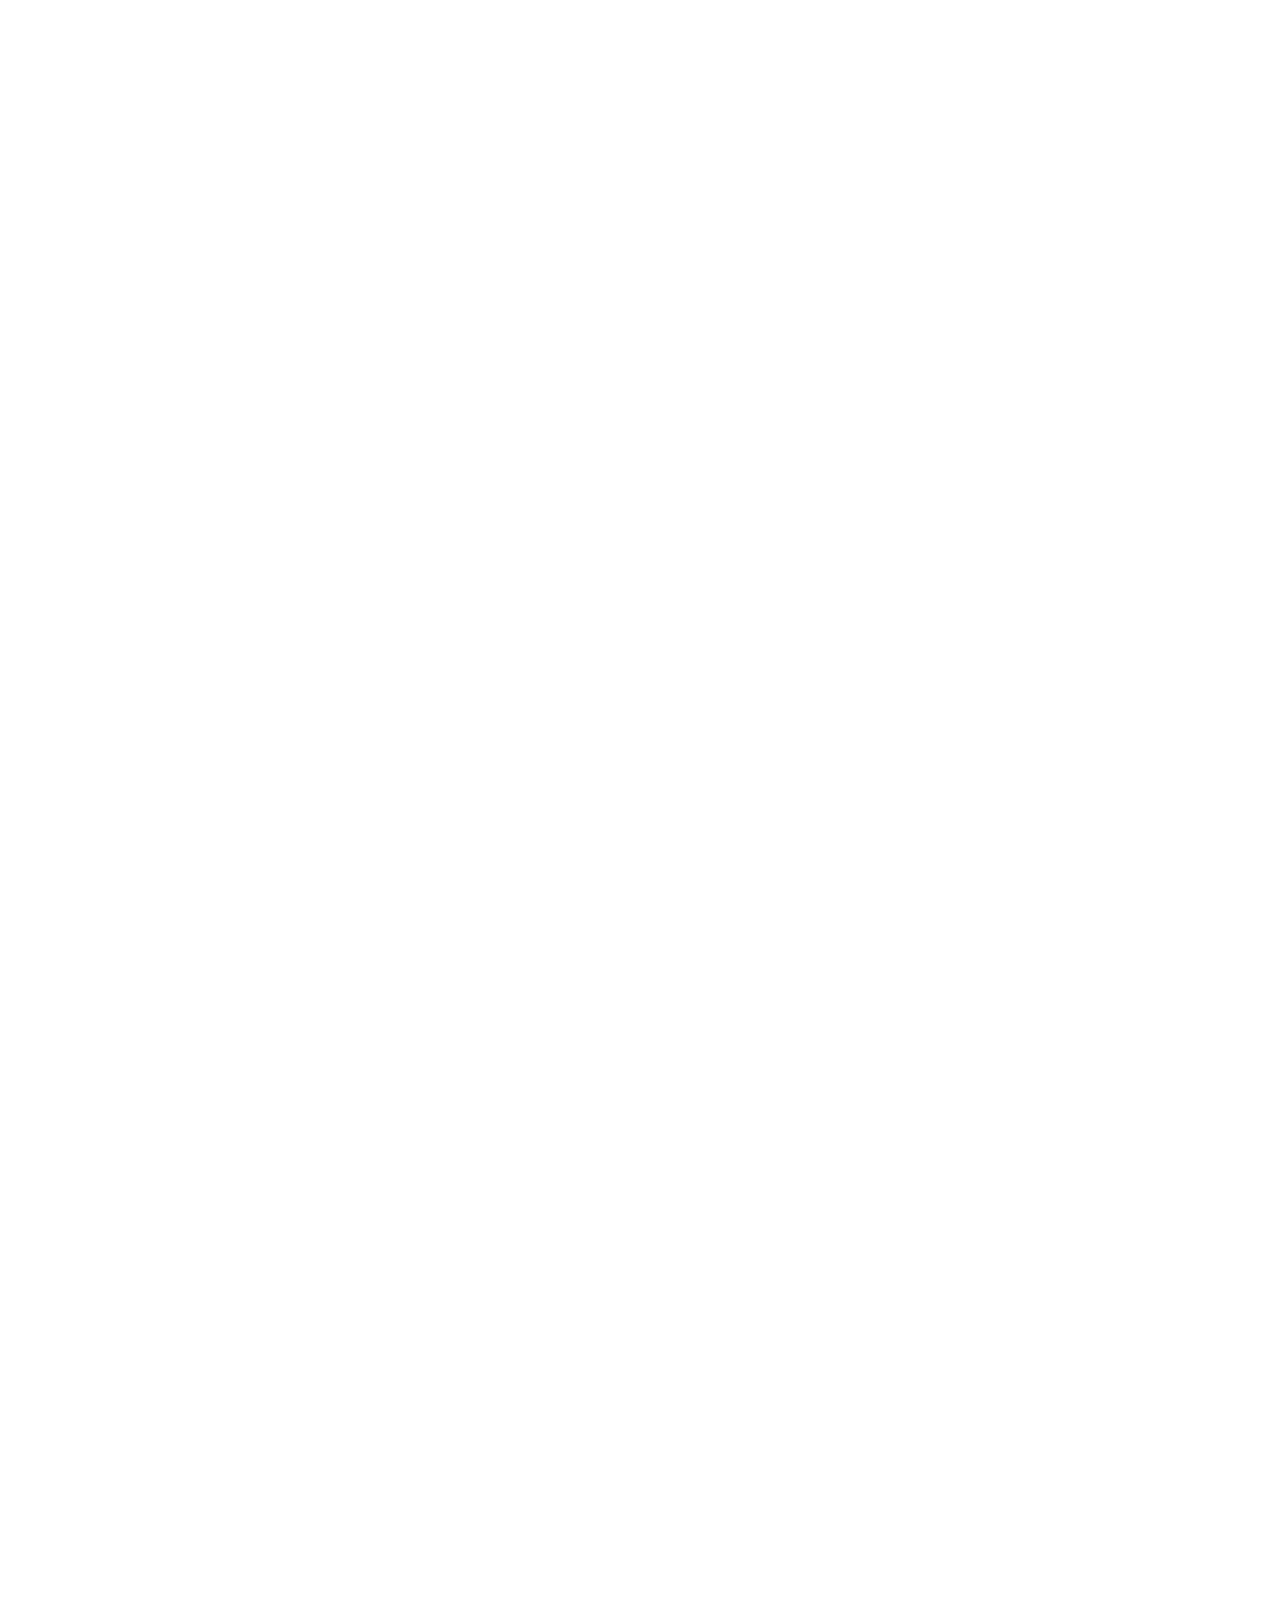
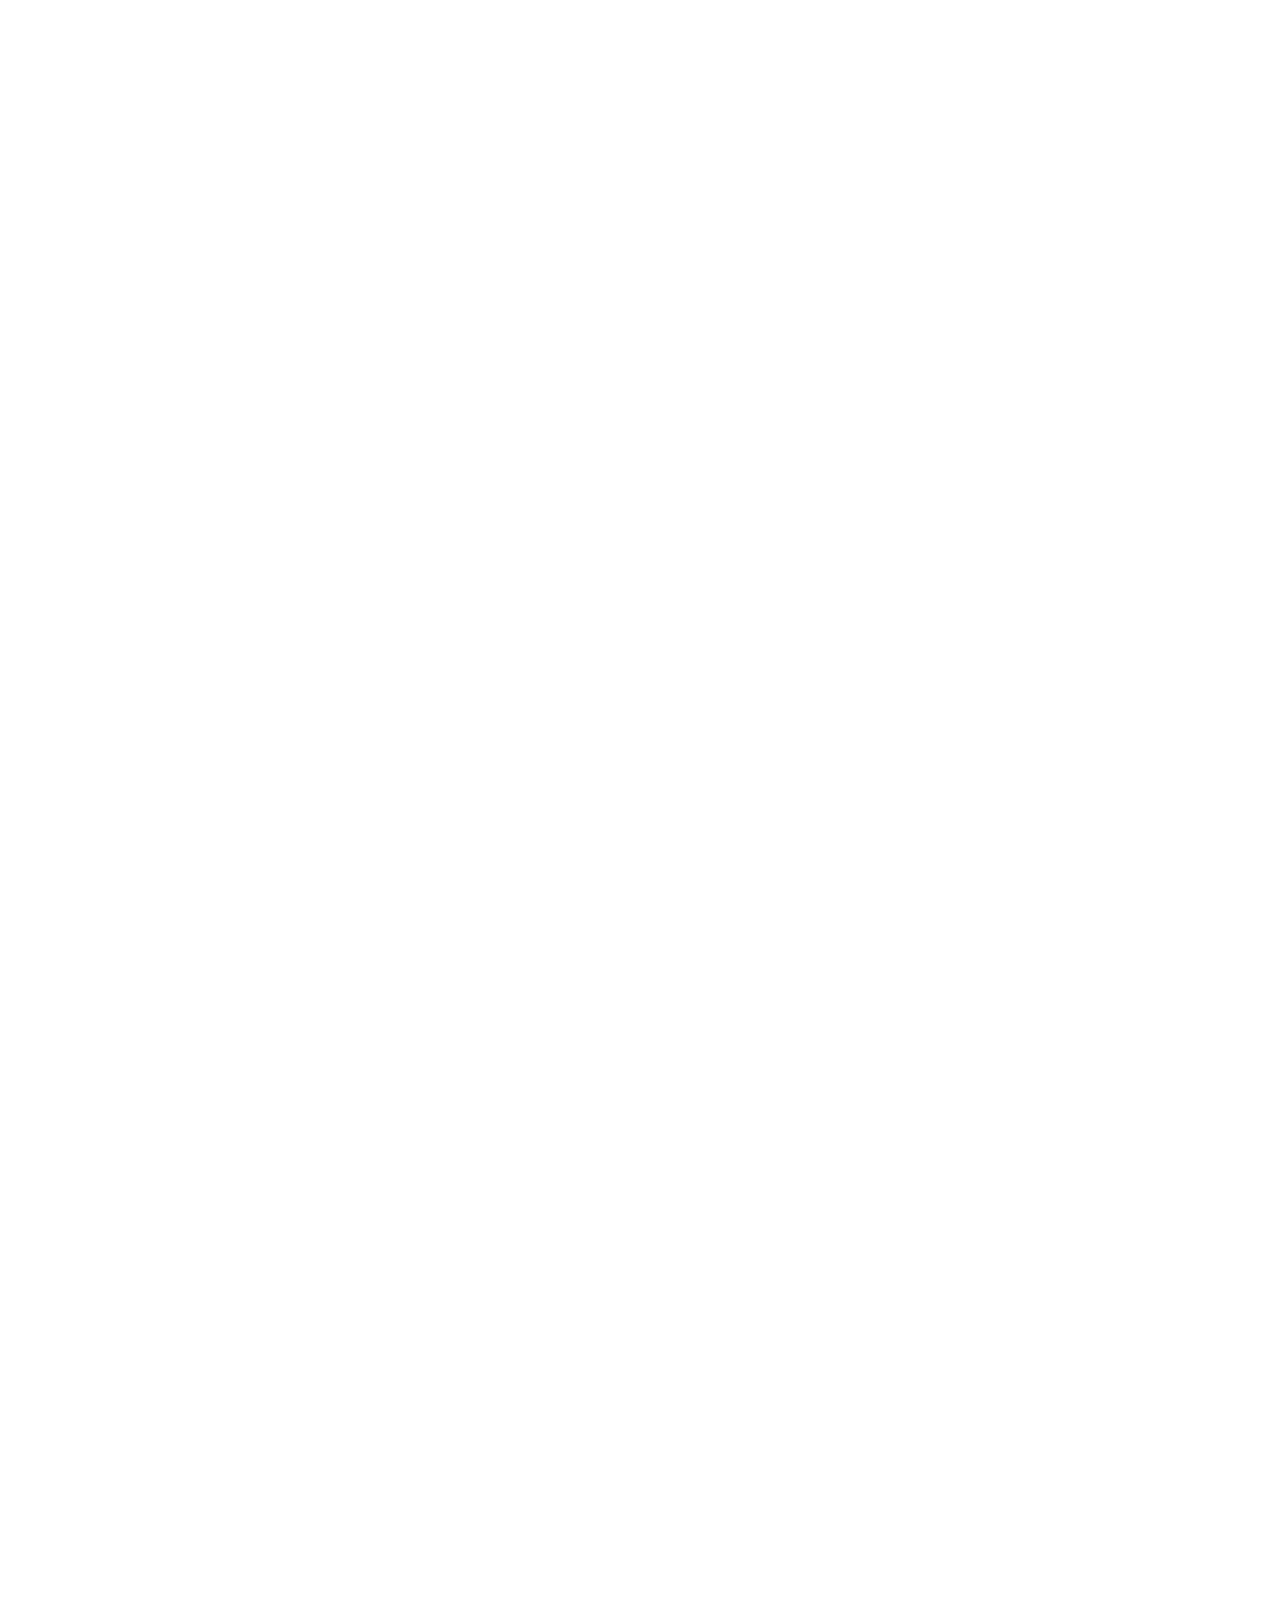
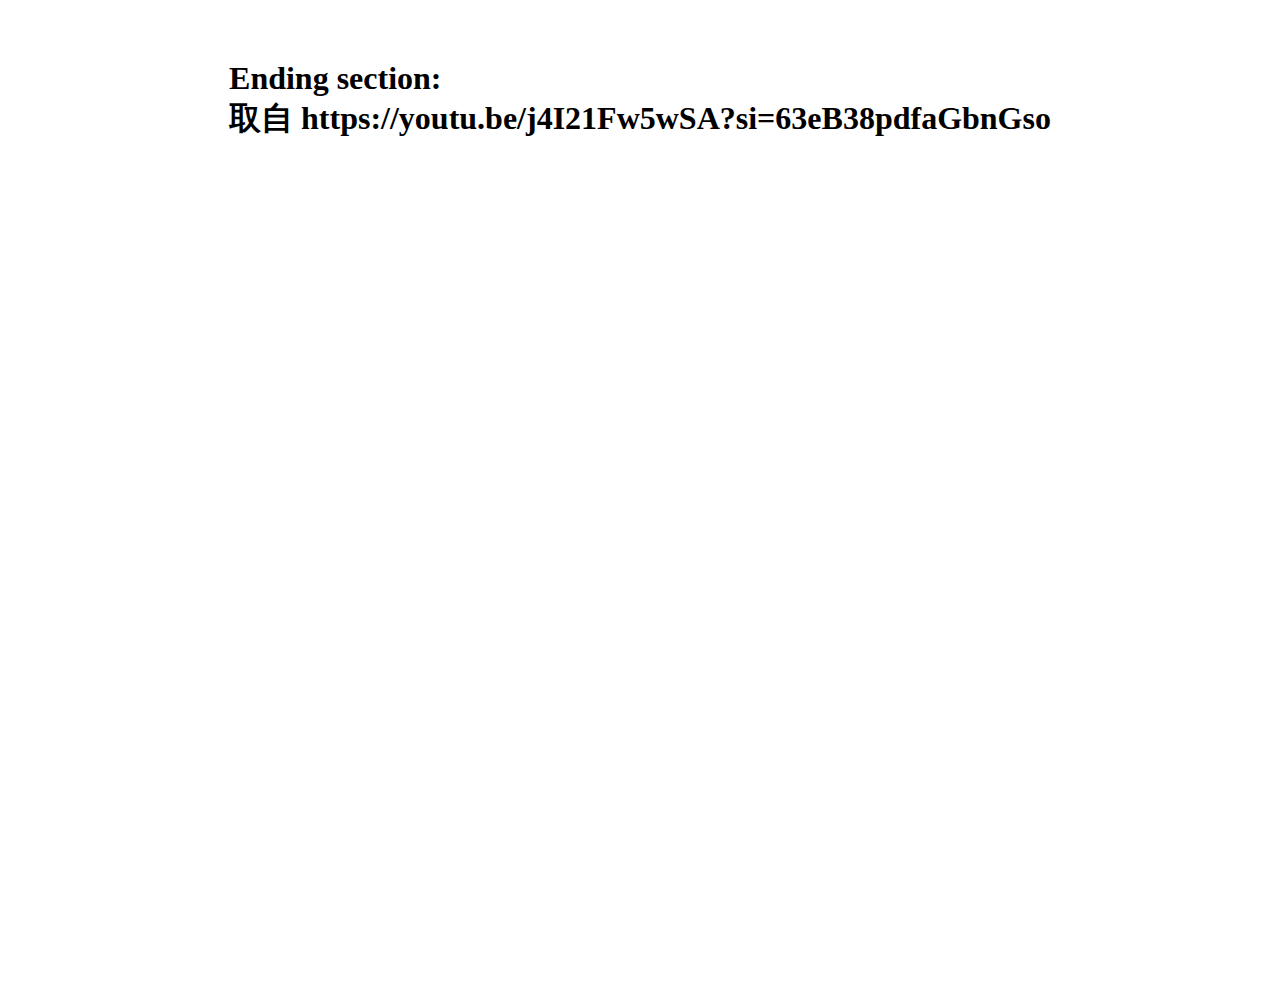
<file: sunrise_sunset.html>
<!doctype html>
<html lang="en">
  <head>
    <meta charset="utf-8">
    <meta name="viewport" content="width=device-width, initial-scale=1">
    <title>sunrise_sunset</title>
    <link href="https://cdn.jsdelivr.net/npm/bootstrap@5.3.2/dist/css/bootstrap.min.css" rel="stylesheet" integrity="sha384-T3c6CoIi6uLrA9TneNEoa7RxnatzjcDSCmG1MXxSR1GAsXEV/Dwwykc2MPK8M2HN" crossorigin="anonymous">
    <script src="https://code.jquery.com/jquery-3.6.0.min.js"></script>
    <style>
    body, html {
    margin: 0;
    padding: 0;
    }

    .container-fluid {
    position: relative;
    width: 100%;
    }

    .vsection {
    height: 200vh;
    width: 100%;
    align-items: center;
    justify-content: center;
    position: relative;
    }

    .section {
    height: 200vh;
    width: 100%;
    background-color: white;
    display: flex;
    align-items: center;
    justify-content: center;
    position: relative;
    }

    .video-section {
    width:100vw;
    height:100vh;
    background-color: transparent;
    }

    #video1, #video2 {
    position: absolute;
    min-width: 100%;
    min-height: 100%;
    width: 100vw;
    height: auto;
    top: 0;
    left: 0;
    }

    h1 {
    background-color: white;
    }
    </style>
  </head>
  <body>
    <div class="container-fluid">
      <div class="section leading-section">
          <h1>Leading section: 青青草原日出</h1>
      </div>
    <div class="vsection">
      <div class="sticky-top">
      <div class="video-section video1-section">
          <video id="video1" src="https://sharon0502.github.io/assets/hw5/日出.mp4"></video>
      </div>
      </div>
    </div>
      <div class="section middle-section">
          <h1>Middle section: 香山濕地日落</h1>
      </div>
    <div class="vsection">
      <div class="sticky-top">
      <div class="video-section video2-section">
          <video id="video2" src="https://sharon0502.github.io/assets/hw5/日落.mp4"></video>
      </div>
      </div>
    </div>
      <div class="section ending-section">
          <h1>Ending section:<br>取自 https://youtu.be/j4I21Fw5wSA?si=63eB38pdfaGbnGso</h1>
      </div>
  </div>
  
    <script src="https://cdn.jsdelivr.net/npm/bootstrap@5.3.2/dist/js/bootstrap.bundle.min.js" integrity="sha384-C6RzsynM9kWDrMNeT87bh95OGNyZPhcTNXj1NW7RuBCsyN/o0jlpcV8Qyq46cDfL" crossorigin="anonymous"></script>
    <script>
  $(function() {
    const videoElement1 = $('#video1').get(0);
    const videoElement2 = $('#video2').get(0);
    const maxScroll = $(document).height() - $(window).height();

    $(window).scroll(function() {
        const currentScrollPosition = $(document).scrollTop();

        if (videoElement1.duration) {
            videoElement1.currentTime = (currentScrollPosition / maxScroll) * videoElement1.duration;
        } else {
            console.warn("Video 1 duration is not available");
        }

        if (videoElement2.duration) {
            videoElement2.currentTime = (currentScrollPosition / maxScroll) * videoElement2.duration;
        } else {
            console.warn("Video 2 duration is not available");
        }
      });
    });
    </script>
  </body>
</html>
</file>
<file: CSS/main.css>
h1{
    color:lightblue
}
#wrapper {
    width: 800px;
    margin: 0 auto;
}
#banner {
    width:800px;
    height:150px;
    background-color:plum;
    clear:both;
}
#nav { 
    width:125px;
    background-color: palegoldenrod;
    float:left;
}
#content {
    width:550px;
    float:left;
}
#supporting {
    width:125px;
    height:200px;
    background-color:powderblue;
    float:right;
}
#footer {
    width:800px;
    height:50px;
    background-color:pink;
    clear:both;
}
</file>
